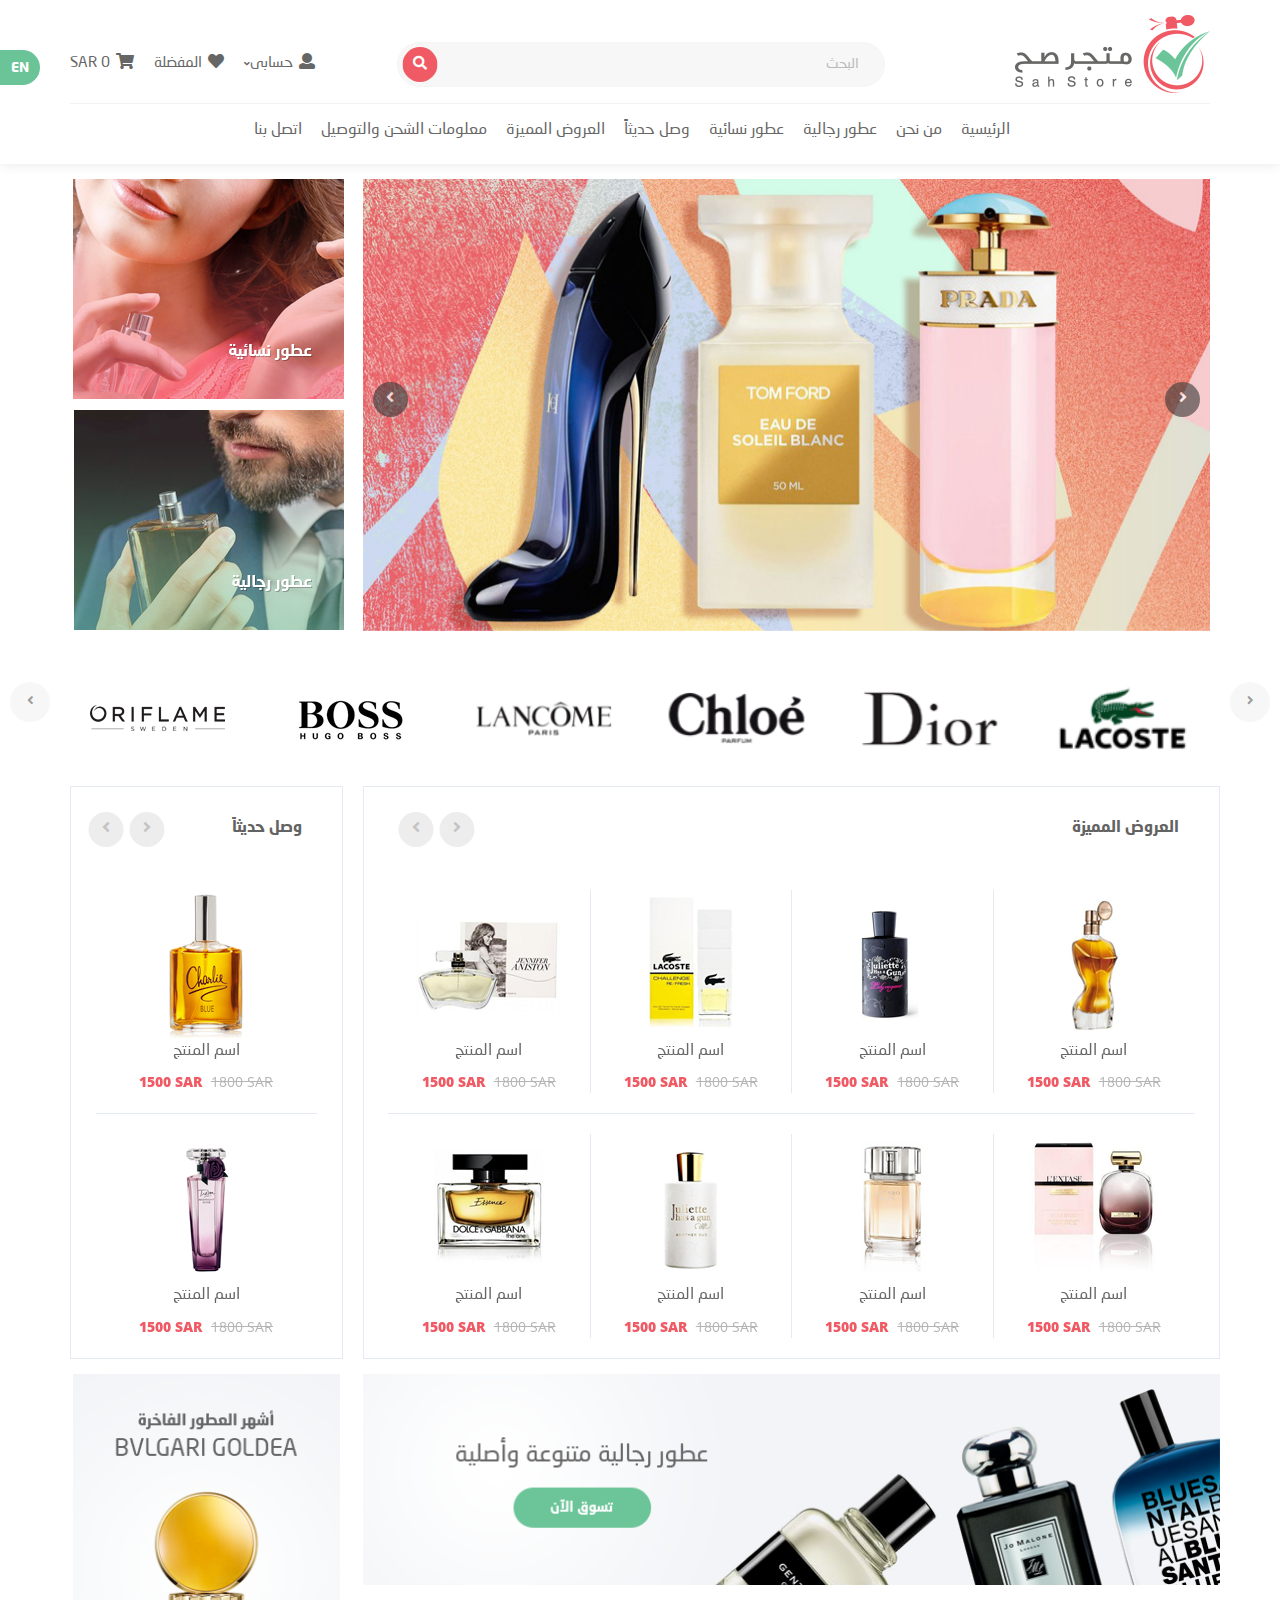
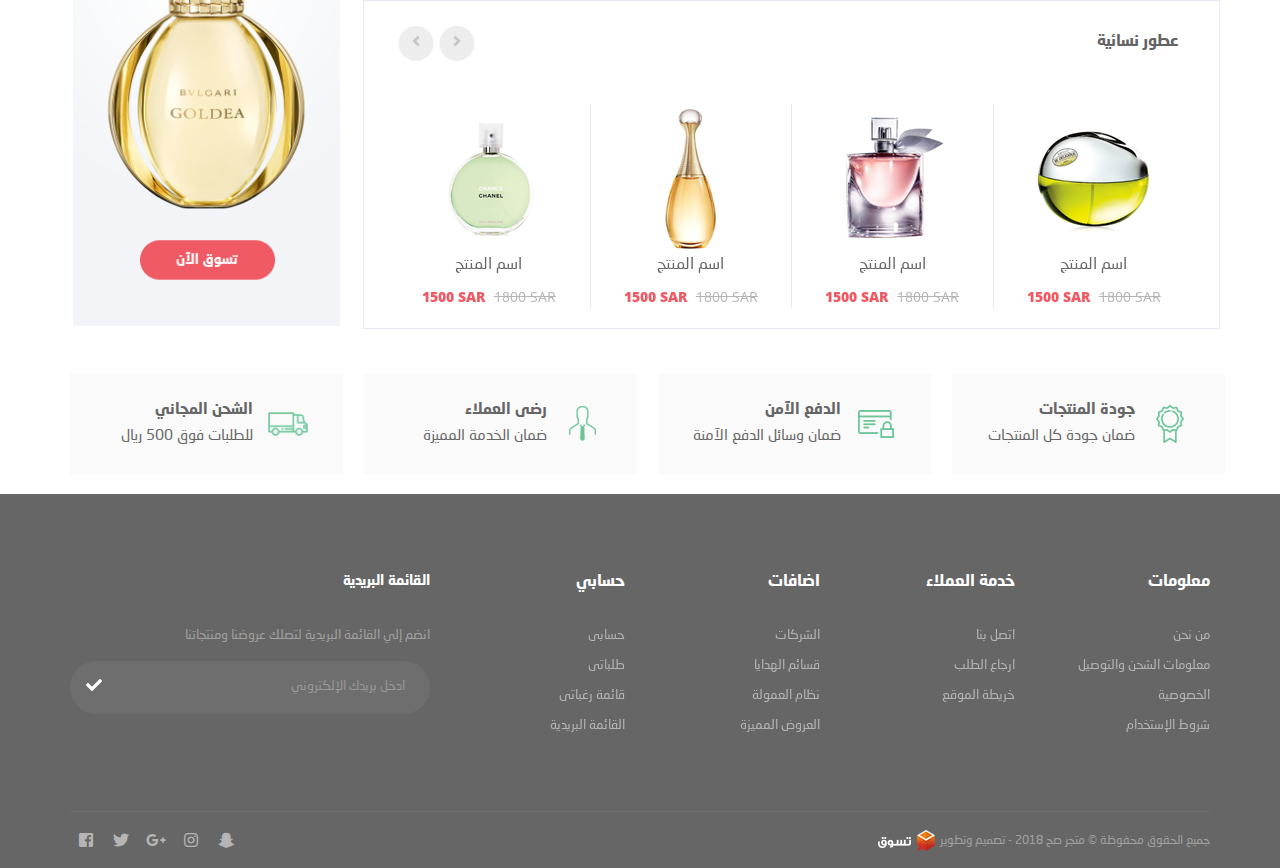
<file: index.html>
<!DOCTYPE html>
<html dir="rtl" lang="ar">

<head>
    <meta charset="utf-8">
    <!-- for internet explorere -->
    <meta http-equiv="X-UA-Compatible" content="IE=edge">
    <!--(the most important line) for mobile first -->
    <meta name="viewport" content="width=device-width, initial-scale=1">
    <!-- The above 3 meta tags *must* come first in the head; any other head content must come *after* these tags -->
    <title>متجر صح</title>
    <link rel="stylesheet" href="css/css/fontawesome-all.css">
    <link rel="stylesheet" href="css/bootstrap.min.css">
    <link rel="stylesheet" href="css/bootstrap-rtl.min.css">
    <link rel="stylesheet" href="css/owl.carousel.min.css">
    <link rel="stylesheet" href="css/animate.css">
    <link rel="stylesheet" href="css/hover-min.css">

    <!-- HTML5 shim and Respond.js for IE8 support of HTML5 elements and media queries -->
    <!-- WARNING: Respond.js doesn't work if you view the page via file:// -->
    <!--[if lt IE 9]>-->
    <!--[if IE 7]>
<link href="css/font-awesome-ie7.min.css" rel="stylesheet">
<![endif]-->
    <!--[if lt IE 9]>
<script src="http://html5shim.googlecode.com/svn/trunk/html5.js"></script>
<![endif]-->
    <link rel="stylesheet" href="css/style-ar.css">



</head>

<body>
    <div class="overlay" id="closeNav"></div>
    <header>
        <div class="top">
            <div class="lang-head">
                <a href="index-en.html">
                    EN
                </a>
            </div>
            <div class="container">
                <div class="mid-head">
                    <div class="logo">
                        <a href="#">
                            <img src="image/logo.png" class="img-responsive">
                        </a>
                    </div>
                    <div class="search-bar">
                        <input class="searchinput" id="search" placeholder="البحث" type="search">
                        <button class="se_on" type="submit"><i class="fas fa-search"></i></button>
                    </div>
                    <div class="sign-bar">
                        <div class="ant-dropdown">
                            <a class="re_btn dropdown-toggle" href="#" data-toggle="dropdown" role="button"
                                aria-haspopup="true" aria-expanded="false">
                                <i class="fas fa-user"> </i>
                                <span>حسابى</span>
                                <i class="fa fa-angle-down"></i>
                            </a>
                            <ul class="dropdown-menu bot-menu">
                                <li>
                                    <a href="#">تسجيل الدخول</a>
                                </li>
                                <li>
                                    <a href="#">تسجيل جديد</a>
                                </li>
                            </ul>
                        </div>
                        <div class="fav">
                            <a href="#">
                                <i class="fas fa-heart ic"></i>
                                <span>المفضلة</span>
                            </a>
                        </div>


                        <div class="cart">
                            <a class="ca_sh" href="#">
                                <i class="fas fa-shopping-cart ic"></i>
                                <span> SAR 0</span>


                            </a>
                        </div>
                    </div>
               
                
                <div class="menu-head">
                    <div class="menu">
                        <ul class="list-unstyled list-inline">
                            <li><a href="#">الرئيسية</a>
                            </li>
                            <li><a href="#">من نحن</a>
                            </li>
                            <li><a href="#"> عطور
                                    رجالية </a> </li>
                            <li><a href="#"> عطور
                                    نسائية </a> </li>
                            <li><a href="#"> وصل
                                    حديثاً </a> </li>
                            <li><a href="#"> العروض
                                    المميزة</a> </li>
                            <li><a href="#"> معلومات
                                    الشحن والتوصيل</a> </li>
                            <li><a href="#">اتصل بنا</a>
                            </li>

                        </ul>
                        
                    </div>
                </div>
            </div>

            </div>
        </div>
        <div class="side-menu">
            <div id="mySidenav" class="sidenav">
                <a href="javascript:void(0)" class="closebtn" id="closeNav">&times;</a>
                <ul class="list-unstyled">
                    <li><a href="#">الرئيسية</a> </li>
                    <li><a href="#">من نحن</a> </li>
                    <li><a href="#"> عطور رجالية </a> </li>
                    <li><a href="#"> عطور نسائية</a> </li>
                    <li><a href="#">وصل حديثا</a> </li>
                    <li><a href="#"> العروض المميزة </a> </li>
                    <li><a href="#"> معلومات الشحن والتوصيل</a> </li>
                    <li><a href="#">اتصل بنا</a> </li>
                </ul>
                <div class="lang-side">
                    <a href="index-en.html">
                        ENglish
                    </a>
                </div>
            </div>

            <span id="openNav">
                <i class="fas fa-bars"></i>القائمة الرئيسية</span>
        </div>
    </header>
    <div class="content">
        <div class="container">
            <div class="row">
                <div class="col-sm-9 content-slider">
                    <div class="side-slider">
                        <div class="slider-head owl-carousel">
                            <div class="slider-item">
                                <div class="photo-head">
                                    <img src="image/slider.jpg" class="img-responsive" alt="#">
                                </div>
                            </div>
                            <div class="slider-item">
                                <div class="photo-head">
                                    <img src="image/slider.jpg" class="img-responsive" alt="#">
                                </div>
                            </div>
                            <div class="slider-item">
                                <div class="photo-head">
                                    <img src="image/slider.jpg" class="img-responsive" alt="#">
                                </div>
                            </div>
                            <div class="slider-item">
                                <div class="photo-head">
                                    <img src="image/slider.jpg" class="img-responsive" alt="#">
                                </div>
                            </div>

                        </div>
                    </div>
                </div>
                <div class="col-sm-3 content-photo">
                    <div class="cont">
                        <a href="#"><img src="image/banner1.png" class="img-responsive"></a>
                    </div>
                    <div class="cont">
                        <a href="#"><img src="image/banner2.png" class="img-responsive"></a>
                    </div>
                </div>
            </div>
        </div>
    </div>
    <div class="brands">
        <div class="container">
            <div class="brand_slider owl-carousel">
                <div class="item brand">
                    <div class="br_photo">
                        <img src="image/par-6.png" class="img-responsive" alt="brand">
                    </div>
                </div>
                <div class="item brand">
                    <div class="br_photo">
                        <img src="image/par-5.png" class="img-responsive" alt="brand">
                    </div>
                </div>
                <div class="item brand">
                    <div class="br_photo">
                        <img src="image/par-4.png" class="img-responsive" alt="brand">
                    </div>
                </div>
                <div class="item brand">
                    <div class="br_photo">
                        <img src="image/par-3.png" class="img-responsive" alt="brand">
                    </div>
                </div>
                <div class="item brand">
                    <div class="br_photo">
                        <img src="image/par-2.png" class="img-responsive" alt="brand">
                    </div>
                </div>
                <div class="item brand">
                    <div class="br_photo">
                        <img src="image/par-1.png" class="img-responsive" alt="brand">
                    </div>
                </div>
                <div class="item brand">
                    <div class="br_photo">
                        <img src="image/par-6.png" class="img-responsive" alt="brand">
                    </div>
                </div>
                <div class="item brand">
                    <div class="br_photo">
                        <img src="image/par-5.png" class="img-responsive" alt="brand">
                    </div>
                </div>
            </div>
        </div>

    </div>


    <div class="produ">
        <div class="container">
            <div class="row">
                <div class="col-md-9 ront">
                    <div class="produ-st">
                        <div class="side-title">العروض المميزة</div>
                        <div class="pos-sell owl-carousel">
                             <div class="pu-items">
                            <div class="row no-gutters prods">
                                <div class="col-lg-3 col-md-3 side-item">
                                    <div class="st-1">
                                        <div class="photo-side">
                                            <a href="#"><img src="image/Layer-111.png" class="img-responsive" alt="#"></a>
                                        </div>
                                        <div class="info">
                                            <div class="name-pro"><a href="#">اسم المنتج</a></div>
                                            <div class="mode">1800 SAR</div>
                                            <div class="price">1500 SAR</div>
                            
                                            <div class="pro-overlay">
                                                <div class="product-icon">
                                                    <a href="#">اضف للعربة</a>
                                                </div>
                                            </div>
                                        </div>
                                    </div>
                                </div>
                                <div class="col-lg-3 col-md-3 side-item">
                                    <div class="st-1">
                                        <div class="photo-side">
                                            <a href="#"><img src="image/Layer-121.png" class="img-responsive" alt="#"></a>
                                        </div>
                                        <div class="info">
                                            <div class="name-pro"><a href="#">اسم المنتج</a></div>
                                            <div class="mode">1800 SAR</div>
                                            <div class="price">1500 SAR</div>
                            
                                            <div class="pro-overlay">
                                                <div class="product-icon">
                                                    <a href="#">اضف للعربة</a>
                                                </div>
                                            </div>
                                        </div>
                                    </div>
                                </div>
                                <div class="col-lg-3 col-md-3 side-item">
                                    <div class="st-1">
                                        <div class="photo-side">
                                            <a href="#"><img src="image/Layer-131.png" class="img-responsive" alt="#"></a>
                                        </div>
                                        <div class="info">
                                            <div class="name-pro"><a href="#">اسم المنتج</a></div>
                                            <div class="mode">1800 SAR</div>
                                            <div class="price">1500 SAR</div>
                            
                                            <div class="pro-overlay">
                                                <div class="product-icon">
                                                    <a href="#">اضف للعربة</a>
                                                </div>
                                            </div>
                                        </div>
                                    </div>
                                </div>
                                <div class="col-lg-3 col-md-3 side-item">
                                    <div class="st-1">
                                        <div class="photo-side">
                                            <a href="#"><img src="image/Layer-141.png" class="img-responsive" alt="#"></a>
                                        </div>
                                        <div class="info">
                                            <div class="name-pro"><a href="#">اسم المنتج</a></div>
                                            <div class="mode">1800 SAR</div>
                                            <div class="price">1500 SAR</div>
                            
                                            <div class="pro-overlay">
                                                <div class="product-icon">
                                                    <a href="#">اضف للعربة</a>
                                                </div>
                                            </div>
                                        </div>
                                    </div>
                                </div>
                                <div class="col-lg-3 col-md-3 side-item">
                                    <div class="st-1">
                                        <div class="photo-side">
                                            <a href="#"><img src="image/Layer-151.png" class="img-responsive" alt="#"></a>
                                        </div>
                                        <div class="info">
                                            <div class="name-pro"><a href="#">اسم المنتج</a></div>
                                            <div class="mode">1800 SAR</div>
                                            <div class="price">1500 SAR</div>
                            
                                            <div class="pro-overlay">
                                                <div class="product-icon">
                                                    <a href="#">اضف للعربة</a>
                                                </div>
                                            </div>
                                        </div>
                                    </div>
                                </div>
                                <div class="col-lg-3 col-md-3 side-item">
                                    <div class="st-1">
                                        <div class="photo-side">
                                            <a href="#"><img src="image/Layer-161.png" class="img-responsive" alt="#"></a>
                                        </div>
                                        <div class="info">
                                            <div class="name-pro"><a href="#">اسم المنتج</a></div>
                                            <div class="mode">1800 SAR</div>
                                            <div class="price">1500 SAR</div>
                            
                                            <div class="pro-overlay">
                                                <div class="product-icon">
                                                    <a href="#">اضف للعربة</a>
                                                </div>
                                            </div>
                                        </div>
                                    </div>
                                </div>
                                <div class="col-lg-3 col-md-3 side-item">
                                    <div class="st-1">
                                        <div class="photo-side">
                                            <a href="#"><img src="image/Layer-171.png" class="img-responsive" alt="#"></a>
                                        </div>
                                        <div class="info">
                                            <div class="name-pro"><a href="#">اسم المنتج</a></div>
                                            <div class="mode">1800 SAR</div>
                                            <div class="price">1500 SAR</div>
                            
                                            <div class="pro-overlay">
                                                <div class="product-icon">
                                                    <a href="#">اضف للعربة</a>
                                                </div>
                                            </div>
                                        </div>
                                    </div>
                                </div>
                                <div class="col-lg-3 col-md-3 side-item">
                                    <div class="st-1">
                                        <div class="photo-side">
                                            <a href="#"><img src="image/Layer-181.png" class="img-responsive" alt="#"></a>
                                        </div>
                                        <div class="info">
                                            <div class="name-pro"><a href="#">اسم المنتج</a></div>
                                            <div class="mode">1800 SAR</div>
                                            <div class="price">1500 SAR</div>
                            
                                            <div class="pro-overlay">
                                                <div class="product-icon">
                                                    <a href="#">اضف للعربة</a>
                                                </div>
                                            </div>
                                        </div>
                                    </div>
                                </div>
                            </div>
                            </div>
                            <div class="pu-items">
                                <div class="row no-gutters prods">
                                    <div class="col-lg-3 col-md-3 side-item">
                                        <div class="st-1">
                                            <div class="photo-side">
                                                <a href="#"><img src="image/Layer-111.png" class="img-responsive" alt="#"></a>
                                            </div>
                                            <div class="info">
                                                <div class="name-pro"><a href="#">اسم المنتج</a></div>
                                                <div class="mode">1800 SAR</div>
                                                <div class="price">1500 SAR</div>
                                
                                                <div class="pro-overlay">
                                                    <div class="product-icon">
                                                        <a href="#">اضف للعربة</a>
                                                    </div>
                                                </div>
                                            </div>
                                        </div>
                                    </div>
                                    <div class="col-lg-3 col-md-3 side-item">
                                        <div class="st-1">
                                            <div class="photo-side">
                                                <a href="#"><img src="image/Layer-121.png" class="img-responsive" alt="#"></a>
                                            </div>
                                            <div class="info">
                                                <div class="name-pro"><a href="#">اسم المنتج</a></div>
                                                <div class="mode">1800 SAR</div>
                                                <div class="price">1500 SAR</div>
                                
                                                <div class="pro-overlay">
                                                    <div class="product-icon">
                                                        <a href="#">اضف للعربة</a>
                                                    </div>
                                                </div>
                                            </div>
                                        </div>
                                    </div>
                                    <div class="col-lg-3 col-md-3 side-item">
                                        <div class="st-1">
                                            <div class="photo-side">
                                                <a href="#"><img src="image/Layer-131.png" class="img-responsive" alt="#"></a>
                                            </div>
                                            <div class="info">
                                                <div class="name-pro"><a href="#">اسم المنتج</a></div>
                                                <div class="mode">1800 SAR</div>
                                                <div class="price">1500 SAR</div>
                                
                                                <div class="pro-overlay">
                                                    <div class="product-icon">
                                                        <a href="#">اضف للعربة</a>
                                                    </div>
                                                </div>
                                            </div>
                                        </div>
                                    </div>
                                    <div class="col-lg-3 col-md-3 side-item">
                                        <div class="st-1">
                                            <div class="photo-side">
                                                <a href="#"><img src="image/Layer-141.png" class="img-responsive" alt="#"></a>
                                            </div>
                                            <div class="info">
                                                <div class="name-pro"><a href="#">اسم المنتج</a></div>
                                                <div class="mode">1800 SAR</div>
                                                <div class="price">1500 SAR</div>
                                
                                                <div class="pro-overlay">
                                                    <div class="product-icon">
                                                        <a href="#">اضف للعربة</a>
                                                    </div>
                                                </div>
                                            </div>
                                        </div>
                                    </div>
                                    <div class="col-lg-3 col-md-3 side-item">
                                        <div class="st-1">
                                            <div class="photo-side">
                                                <a href="#"><img src="image/Layer-151.png" class="img-responsive" alt="#"></a>
                                            </div>
                                            <div class="info">
                                                <div class="name-pro"><a href="#">اسم المنتج</a></div>
                                                <div class="mode">1800 SAR</div>
                                                <div class="price">1500 SAR</div>
                                
                                                <div class="pro-overlay">
                                                    <div class="product-icon">
                                                        <a href="#">اضف للعربة</a>
                                                    </div>
                                                </div>
                                            </div>
                                        </div>
                                    </div>
                                    <div class="col-lg-3 col-md-3 side-item">
                                        <div class="st-1">
                                            <div class="photo-side">
                                                <a href="#"><img src="image/Layer-161.png" class="img-responsive" alt="#"></a>
                                            </div>
                                            <div class="info">
                                                <div class="name-pro"><a href="#">اسم المنتج</a></div>
                                                <div class="mode">1800 SAR</div>
                                                <div class="price">1500 SAR</div>
                                
                                                <div class="pro-overlay">
                                                    <div class="product-icon">
                                                        <a href="#">اضف للعربة</a>
                                                    </div>
                                                </div>
                                            </div>
                                        </div>
                                    </div>
                                    <div class="col-lg-3 col-md-3 side-item">
                                        <div class="st-1">
                                            <div class="photo-side">
                                                <a href="#"><img src="image/Layer-171.png" class="img-responsive" alt="#"></a>
                                            </div>
                                            <div class="info">
                                                <div class="name-pro"><a href="#">اسم المنتج</a></div>
                                                <div class="mode">1800 SAR</div>
                                                <div class="price">1500 SAR</div>
                                
                                                <div class="pro-overlay">
                                                    <div class="product-icon">
                                                        <a href="#">اضف للعربة</a>
                                                    </div>
                                                </div>
                                            </div>
                                        </div>
                                    </div>
                                    <div class="col-lg-3 col-md-3 side-item">
                                        <div class="st-1">
                                            <div class="photo-side">
                                                <a href="#"><img src="image/Layer-181.png" class="img-responsive" alt="#"></a>
                                            </div>
                                            <div class="info">
                                                <div class="name-pro"><a href="#">اسم المنتج</a></div>
                                                <div class="mode">1800 SAR</div>
                                                <div class="price">1500 SAR</div>
                                
                                                <div class="pro-overlay">
                                                    <div class="product-icon">
                                                        <a href="#">اضف للعربة</a>
                                                    </div>
                                                </div>
                                            </div>
                                        </div>
                                    </div>
                                </div>
                                </div>
                        </div>
                    </div>

                    <div class="produ-st-1">
                        <div class="side-title">العروض المميزة</div>
                        <div class="pos-1-sell owl-carousel">
                            
                                <div class="side-item">
                                    <div class="st-1">
                                        <div class="photo-side">
                                            <a href="#"><img src="image/Layer-111.png" class="img-responsive" alt="#"></a>
                                        </div>
                                        <div class="info">
                                            <div class="name-pro"><a href="#">اسم المنتج</a></div>
                                            <div class="mode">1800 SAR</div>
                                            <div class="price">1500 SAR</div>
                            
                                            <div class="pro-overlay">
                                                <div class="product-icon">
                                                    <a href="#">اضف للعربة</a>
                                                </div>
                                            </div>
                                        </div>
                                    </div>
                                </div>
                                <div class="side-item">
                                    <div class="st-1">
                                        <div class="photo-side">
                                            <a href="#"><img src="image/Layer-121.png" class="img-responsive" alt="#"></a>
                                        </div>
                                        <div class="info">
                                            <div class="name-pro"><a href="#">اسم المنتج</a></div>
                                            <div class="mode">1800 SAR</div>
                                            <div class="price">1500 SAR</div>
                            
                                            <div class="pro-overlay">
                                                <div class="product-icon">
                                                    <a href="#">اضف للعربة</a>
                                                </div>
                                            </div>
                                        </div>
                                    </div>
                                </div>
                                <div class="side-item">
                                    <div class="st-1">
                                        <div class="photo-side">
                                            <a href="#"><img src="image/Layer-131.png" class="img-responsive" alt="#"></a>
                                        </div>
                                        <div class="info">
                                            <div class="name-pro"><a href="#">اسم المنتج</a></div>
                                            <div class="mode">1800 SAR</div>
                                            <div class="price">1500 SAR</div>
                            
                                            <div class="pro-overlay">
                                                <div class="product-icon">
                                                    <a href="#">اضف للعربة</a>
                                                </div>
                                            </div>
                                        </div>
                                    </div>
                                </div>
                                <div class="side-item">
                                    <div class="st-1">
                                        <div class="photo-side">
                                            <a href="#"><img src="image/Layer-141.png" class="img-responsive" alt="#"></a>
                                        </div>
                                        <div class="info">
                                            <div class="name-pro"><a href="#">اسم المنتج</a></div>
                                            <div class="mode">1800 SAR</div>
                                            <div class="price">1500 SAR</div>
                            
                                            <div class="pro-overlay">
                                                <div class="product-icon">
                                                    <a href="#">اضف للعربة</a>
                                                </div>
                                            </div>
                                        </div>
                                    </div>
                                </div>
                                <div class="side-item">
                                    <div class="st-1">
                                        <div class="photo-side">
                                            <a href="#"><img src="image/Layer-151.png" class="img-responsive" alt="#"></a>
                                        </div>
                                        <div class="info">
                                            <div class="name-pro"><a href="#">اسم المنتج</a></div>
                                            <div class="mode">1800 SAR</div>
                                            <div class="price">1500 SAR</div>
                            
                                            <div class="pro-overlay">
                                                <div class="product-icon">
                                                    <a href="#">اضف للعربة</a>
                                                </div>
                                            </div>
                                        </div>
                                    </div>
                                </div>
                                <div class="side-item">
                                    <div class="st-1">
                                        <div class="photo-side">
                                            <a href="#"><img src="image/Layer-161.png" class="img-responsive" alt="#"></a>
                                        </div>
                                        <div class="info">
                                            <div class="name-pro"><a href="#">اسم المنتج</a></div>
                                            <div class="mode">1800 SAR</div>
                                            <div class="price">1500 SAR</div>
                            
                                            <div class="pro-overlay">
                                                <div class="product-icon">
                                                    <a href="#">اضف للعربة</a>
                                                </div>
                                            </div>
                                        </div>
                                    </div>
                                </div>
                                <div class="side-item">
                                    <div class="st-1">
                                        <div class="photo-side">
                                            <a href="#"><img src="image/Layer-171.png" class="img-responsive" alt="#"></a>
                                        </div>
                                        <div class="info">
                                            <div class="name-pro"><a href="#">اسم المنتج</a></div>
                                            <div class="mode">1800 SAR</div>
                                            <div class="price">1500 SAR</div>
                            
                                            <div class="pro-overlay">
                                                <div class="product-icon">
                                                    <a href="#">اضف للعربة</a>
                                                </div>
                                            </div>
                                        </div>
                                    </div>
                                </div>
                                <div class="side-item">
                                    <div class="st-1">
                                        <div class="photo-side">
                                            <a href="#"><img src="image/Layer-181.png" class="img-responsive" alt="#"></a>
                                        </div>
                                        <div class="info">
                                            <div class="name-pro"><a href="#">اسم المنتج</a></div>
                                            <div class="mode">1800 SAR</div>
                                            <div class="price">1500 SAR</div>
                            
                                            <div class="pro-overlay">
                                                <div class="product-icon">
                                                    <a href="#">اضف للعربة</a>
                                                </div>
                                            </div>
                                        </div>
                                    </div>
                                </div>
                                                       
                        </div>
                    </div>
                  
                                <div class="photo-banner-1 cont">
                                    <img src="image/banner111.png" class="img-responsive">
                                </div>
                               
                                    <div class="produ-st-2">
                                        <div class="side-title">عطور نسائية</div>
                                        <div class="poslo-sell owl-carousel">
                                             <div class="pu-items">
                                            <div class="row no-gutters prods">
                                                <div class="col-lg-3 col-md-6 col-sm-6 side-item">
                                                    <div class="st-1">
                                                        <div class="photo-side">
                                                            <a href="#"><img src="image/Layer-311.png" class="img-responsive" alt="#"></a>
                                                        </div>
                                                        <div class="info">
                                                            <div class="name-pro"><a href="#">اسم المنتج</a></div>
                                                            <div class="mode">1800 SAR</div>
                                                            <div class="price">1500 SAR</div>
                                            
                                                            <div class="pro-overlay">
                                                                <div class="product-icon">
                                                                    <a href="#">اضف للعربة</a>
                                                                </div>
                                                            </div>
                                                        </div>
                                                    </div>
                                                </div>
                                                <div class="col-lg-3 col-md-6 col-sm-6 side-item">
                                                    <div class="st-1">
                                                        <div class="photo-side">
                                                            <a href="#"><img src="image/Layer-321.png" class="img-responsive" alt="#"></a>
                                                        </div>
                                                        <div class="info">
                                                            <div class="name-pro"><a href="#">اسم المنتج</a></div>
                                                            <div class="mode">1800 SAR</div>
                                                            <div class="price">1500 SAR</div>
                                            
                                                            <div class="pro-overlay">
                                                                <div class="product-icon">
                                                                    <a href="#">اضف للعربة</a>
                                                                </div>
                                                            </div>
                                                        </div>
                                                    </div>
                                                </div>
                                                <div class="col-lg-3 col-md-6 col-sm-6 side-item">
                                                    <div class="st-1">
                                                        <div class="photo-side">
                                                            <a href="#"><img src="image/Layer-331.png" class="img-responsive" alt="#"></a>
                                                        </div>
                                                        <div class="info">
                                                            <div class="name-pro"><a href="#">اسم المنتج</a></div>
                                                            <div class="mode">1800 SAR</div>
                                                            <div class="price">1500 SAR</div>
                                            
                                                            <div class="pro-overlay">
                                                                <div class="product-icon">
                                                                    <a href="#">اضف للعربة</a>
                                                                </div>
                                                            </div>
                                                        </div>
                                                    </div>
                                                </div>
                                                <div class="col-lg-3 col-md-6 col-sm-6 side-item">
                                                    <div class="st-1">
                                                        <div class="photo-side">
                                                            <a href="#"><img src="image/Layer-341.png" class="img-responsive" alt="#"></a>
                                                        </div>
                                                        <div class="info">
                                                            <div class="name-pro"><a href="#">اسم المنتج</a></div>
                                                            <div class="mode">1800 SAR</div>
                                                            <div class="price">1500 SAR</div>
                                            
                                                            <div class="pro-overlay">
                                                                <div class="product-icon">
                                                                    <a href="#">اضف للعربة</a>
                                                                </div>
                                                            </div>
                                                        </div>
                                                    </div>
                                                </div>
                                                
                                                
                                            </div>
                                            </div>
                                            <div class="pu-items">
                                                <div class="row no-gutters prods">
                                                    <div class="col-lg-3 col-md-6 col-sm-6 side-item">
                                                        <div class="st-1">
                                                            <div class="photo-side">
                                                                <a href="#"><img src="image/Layer-311.png" class="img-responsive" alt="#"></a>
                                                            </div>
                                                            <div class="info">
                                                                <div class="name-pro"><a href="#">اسم المنتج</a></div>
                                                                <div class="mode">1800 SAR</div>
                                                                <div class="price">1500 SAR</div>
                                                
                                                                <div class="pro-overlay">
                                                                    <div class="product-icon">
                                                                        <a href="#">اضف للعربة</a>
                                                                    </div>
                                                                </div>
                                                            </div>
                                                        </div>
                                                    </div>
                                                    <div class="col-lg-3 col-md-6 col-sm-6 side-item">
                                                        <div class="st-1">
                                                            <div class="photo-side">
                                                                <a href="#"><img src="image/Layer-321.png" class="img-responsive" alt="#"></a>
                                                            </div>
                                                            <div class="info">
                                                                <div class="name-pro"><a href="#">اسم المنتج</a></div>
                                                                <div class="mode">1800 SAR</div>
                                                                <div class="price">1500 SAR</div>
                                                
                                                                <div class="pro-overlay">
                                                                    <div class="product-icon">
                                                                        <a href="#">اضف للعربة</a>
                                                                    </div>
                                                                </div>
                                                            </div>
                                                        </div>
                                                    </div>
                                                    <div class="col-lg-3 col-md-6 col-sm-6 side-item">
                                                        <div class="st-1">
                                                            <div class="photo-side">
                                                                <a href="#"><img src="image/Layer-331.png" class="img-responsive" alt="#"></a>
                                                            </div>
                                                            <div class="info">
                                                                <div class="name-pro"><a href="#">اسم المنتج</a></div>
                                                                <div class="mode">1800 SAR</div>
                                                                <div class="price">1500 SAR</div>
                                                
                                                                <div class="pro-overlay">
                                                                    <div class="product-icon">
                                                                        <a href="#">اضف للعربة</a>
                                                                    </div>
                                                                </div>
                                                            </div>
                                                        </div>
                                                    </div>
                                                    <div class="col-lg-3 col-md-6 col-sm-6 side-item">
                                                        <div class="st-1">
                                                            <div class="photo-side">
                                                                <a href="#"><img src="image/Layer-341.png" class="img-responsive" alt="#"></a>
                                                            </div>
                                                            <div class="info">
                                                                <div class="name-pro"><a href="#">اسم المنتج</a></div>
                                                                <div class="mode">1800 SAR</div>
                                                                <div class="price">1500 SAR</div>
                                                
                                                                <div class="pro-overlay">
                                                                    <div class="product-icon">
                                                                        <a href="#">اضف للعربة</a>
                                                                    </div>
                                                                </div>
                                                            </div>
                                                        </div>
                                                    </div>
                                                    
                                                    
                                                </div>
                                                </div>
                                            
                                        </div>
                                    </div>
                               </div>
                           
                        


















                <div class="col-md-3 ront">
                    <div class="produ-side">
                        <div class="side-title">وصل حديثاً</div>
                        <div class="side-sell owl-carousel">
                            <div class="pu-items">
                                <div class="row no-gutters prods">
                                    <div class="col-md-12 col-sm-6 col-xs-12 side-item">
                                        <div class="st-1">
                                            <div class="photo-side">
                                                <a href="#"><img src="image/Layer-211.png" class="img-responsive" alt="#"></a>
                                            </div>
                                            <div class="info">
                                                <div class="name-pro"><a href="#">اسم المنتج</a></div>
                                                <div class="mode">1800 SAR</div>
                                                <div class="price">1500 SAR</div>
                                
                                                <div class="pro-overlay">
                                                    <div class="product-icon">
                                                        <a href="#">اضف للعربة</a>
                                                    </div>
                                                </div>
                                            </div>
                                        </div>
                                    </div>
                                    <div class="col-md-12 col-sm-6 col-xs-12 side-item">
                                        <div class="st-1">
                                            <div class="photo-side">
                                                <a href="#"><img src="image/Layer-221.png" class="img-responsive" alt="#"></a>
                                            </div>
                                            <div class="info">
                                                <div class="name-pro"><a href="#">اسم المنتج</a></div>
                                                <div class="mode">1800 SAR</div>
                                                <div class="price">1500 SAR</div>
                                
                                                <div class="pro-overlay">
                                                    <div class="product-icon">
                                                        <a href="#">اضف للعربة</a>
                                                    </div>
                                                </div>
                                            </div>
                                        </div>
                                    </div>
                               </div>
                            </div>
                            <div class="pu-items">
                                <div class="row no-gutters prods">
                                    <div class="col-md-12 col-sm-6 col-xs-12 side-item">
                                        <div class="st-1">
                                            <div class="photo-side">
                                                <a href="#"><img src="image/Layer-211.png" class="img-responsive" alt="#"></a>
                                            </div>
                                            <div class="info">
                                                <div class="name-pro"><a href="#">اسم المنتج</a></div>
                                                <div class="mode">1800 SAR</div>
                                                <div class="price">1500 SAR</div>
                                
                                                <div class="pro-overlay">
                                                    <div class="product-icon">
                                                        <a href="#">اضف للعربة</a>
                                                    </div>
                                                </div>
                                            </div>
                                        </div>
                                    </div>
                                    <div class="col-md-12 col-sm-6 col-xs-12 side-item">
                                        <div class="st-1">
                                            <div class="photo-side">
                                                <a href="#"><img src="image/Layer-221.png" class="img-responsive" alt="#"></a>
                                            </div>
                                            <div class="info">
                                                <div class="name-pro"><a href="#">اسم المنتج</a></div>
                                                <div class="mode">1800 SAR</div>
                                                <div class="price">1500 SAR</div>
                                
                                                <div class="pro-overlay">
                                                    <div class="product-icon">
                                                        <a href="#">اضف للعربة</a>
                                                    </div>
                                                </div>
                                            </div>
                                        </div>
                                    </div>
                               </div>
                            </div>
                           
                </div>
                 </div>
                 <div class="photo-side-2 cont">
                    <img src="image/banner222.png" class="img-responsive">
                </div>
           
                </div>
            </div>
         </div>       
    </div>




    <div class="features">
        <div class="container som">
            <div class="feat">
                <div class="feat-1">
                    <div class="feat-photo">
                        <img src="image/icons-4.png" class="img-responsive" alt="feat-1" />
                    </div>
                    <div class="info-tur">
                        <div class="feat-title">جودة المنتجات</div>
                        <div class="feat-detail">ضمان جودة كل المنتجات</div>
                    </div>
                </div>
                <div class="feat-1">
                    <div class="feat-photo">
                        <img src="image/icons-3.png" class="img-responsive" alt="feat-1" />
                    </div>
                    <div class="info-tur">
                        <div class="feat-title">الدفع الآمن</div>
                        <div class="feat-detail">ضمان وسائل الدفع الآمنة</div>
                    </div>
                </div>
                <div class="feat-1">
                    <div class="feat-photo">
                        <img src="image/icons-2.png" class="img-responsive" alt="feat-1" />
                    </div>
                    <div class="info-tur">
                        <div class="feat-title">رضى العملاء </div>
                        <div class="feat-detail">ضمان الخدمة المميزة</div>
                    </div>
                </div>
                <div class="feat-1">
                    <div class="feat-photo">
                        <img src="image/icons-1.png" class="img-responsive" alt="feat-1" />
                    </div>
                    <div class="info-tur">
                        <div class="feat-title">الشحن المجاني</div>
                        <div class="feat-detail">للطلبات فوق 500 ريال</div>
                    </div>
                </div>
            </div>
        </div>
    </div>

    <footer>
        <div class="container">
            <div class="row">
                <div class="col-md-2 col-sm-12">
                    <div class="links-1">
                        <h5 class="foot-title" data-toggle="collapse" data-target="#id11" aria-expanded="false">معلومات</h5>
                        <ul class="list-unstyled collapse" id="id11">
                            <li> <a href="#" class="hvr-backward">من نحن</a></li>
                            <li> <a href="#" class="hvr-backward">معلومات الشحن والتوصيل</a></li>
                            <li> <a href="#" class="hvr-backward">الخصوصية</a></li>
                            <li> <a href="#" class="hvr-backward">شروط الإستخدام</a></li>
                        </ul>
                    </div>
                </div>
                <div class="col-md-2 col-sm-12">
                    <div class="links-1">
                        <h5 class="foot-title" data-toggle="collapse" data-target="#id09" aria-expanded="false">خدمة
                            العملاء</h5>
                        <ul class="list-unstyled collapse" id="id09">
                            <li> <a href="#" class="hvr-backward">اتصل بنا</a></li>
                            <li> <a href="#" class="hvr-backward">ارجاع الطلب</a></li>
                            <li> <a href="#" class="hvr-backward">خريطة الموقع</a></li>

                        </ul>
                    </div>
                </div>
                <div class="col-md-2 col-sm-12">
                    <div class="links-1">
                        <h5 class="foot-title" data-toggle="collapse" data-target="#id10" aria-expanded="false">اضافات</h5>
                        <ul class="list-unstyled collapse" id="id10">
                            <li> <a href="#" class="hvr-backward">الشركات</a></li>
                            <li> <a href="#" class="hvr-backward">قسائم الهدايا</a></li>
                            <li> <a href="#" class="hvr-backward">نظام العمولة</a></li>
                            <li> <a href="#" class="hvr-backward">العروض المميزة</a></li>
                        </ul>
                    </div>
                </div>
                <div class="col-md-2 col-sm-12">
                    <div class="links-1">
                        <h5 class="foot-title" data-toggle="collapse" data-target="#id08" aria-expanded="false">حسابي</h5>
                        <ul class="list-unstyled collapse" id="id08">
                            <li> <a href="#" class="hvr-backward">حسابى</a></li>
                            <li> <a href="#" class="hvr-backward">طلباتى</a></li>
                            <li> <a href="#" class="hvr-backward">قائمة رغباتى</a></li>
                            <li> <a href="#" class="hvr-backward">القائمة البريدية</a></li>
                        </ul>
                    </div>
                </div>

                <div class="col-md-4 col-sm-12">
                    <div class="foot_form">
                        <h5 class="foot-title">القائمة البريدية</h5>
                        <div class="foot_intro">انضم إلي القائمة البريدية لتصلك عروضنا ومنتجاتنا</div>
                        <div class="foot-mal">
                            <div class="form-group">
                                <input type="email" class="form-control" id="exampleInputEmail1" placeholder="ادخل بريدك الإلكتروني">
                                <button class="check"><i class="fa fa-check hvr-pulse-grow" aria-hidden="true"></i></button>
                            </div>
                        </div>

                    </div>
                </div>
            </div>
            <hr>
            <div class="copy_allright">

                <div class="copy">
                    جميع الحقوق محفوظة © متجر صح 2018 - تصميم وتطوير <a href="#">
                        <img src="image/logo-tasawk.png"> </a>
                </div>

                <div class="foot-social">
                    <a href="#"><i class="fab fa-snapchat-ghost"></i></a>
                    <a href="#"><i class="fab fa-instagram"></i></a>
                    <a href="#"><i class="fab fa-google-plus-g"></i></a>
                    <a href="#"><i class="fab fa-twitter"></i></a>
                    <a href="#"><i class="fab fa-facebook-square"></i></a>
                </div>

            </div>
        </div>



    </footer>


    <script src="js/jquery-2.2.1.min.js"></script>
    <script src="js/bootstrap.min.js"></script>
    <script src="js/owl.carousel.min.js"></script>
    <script src="js/wow.min.js"></script>
    <script src="js/main.js"></script>
    <script>
        new WOW().init();
    </script>
</body>

</html>
</file>
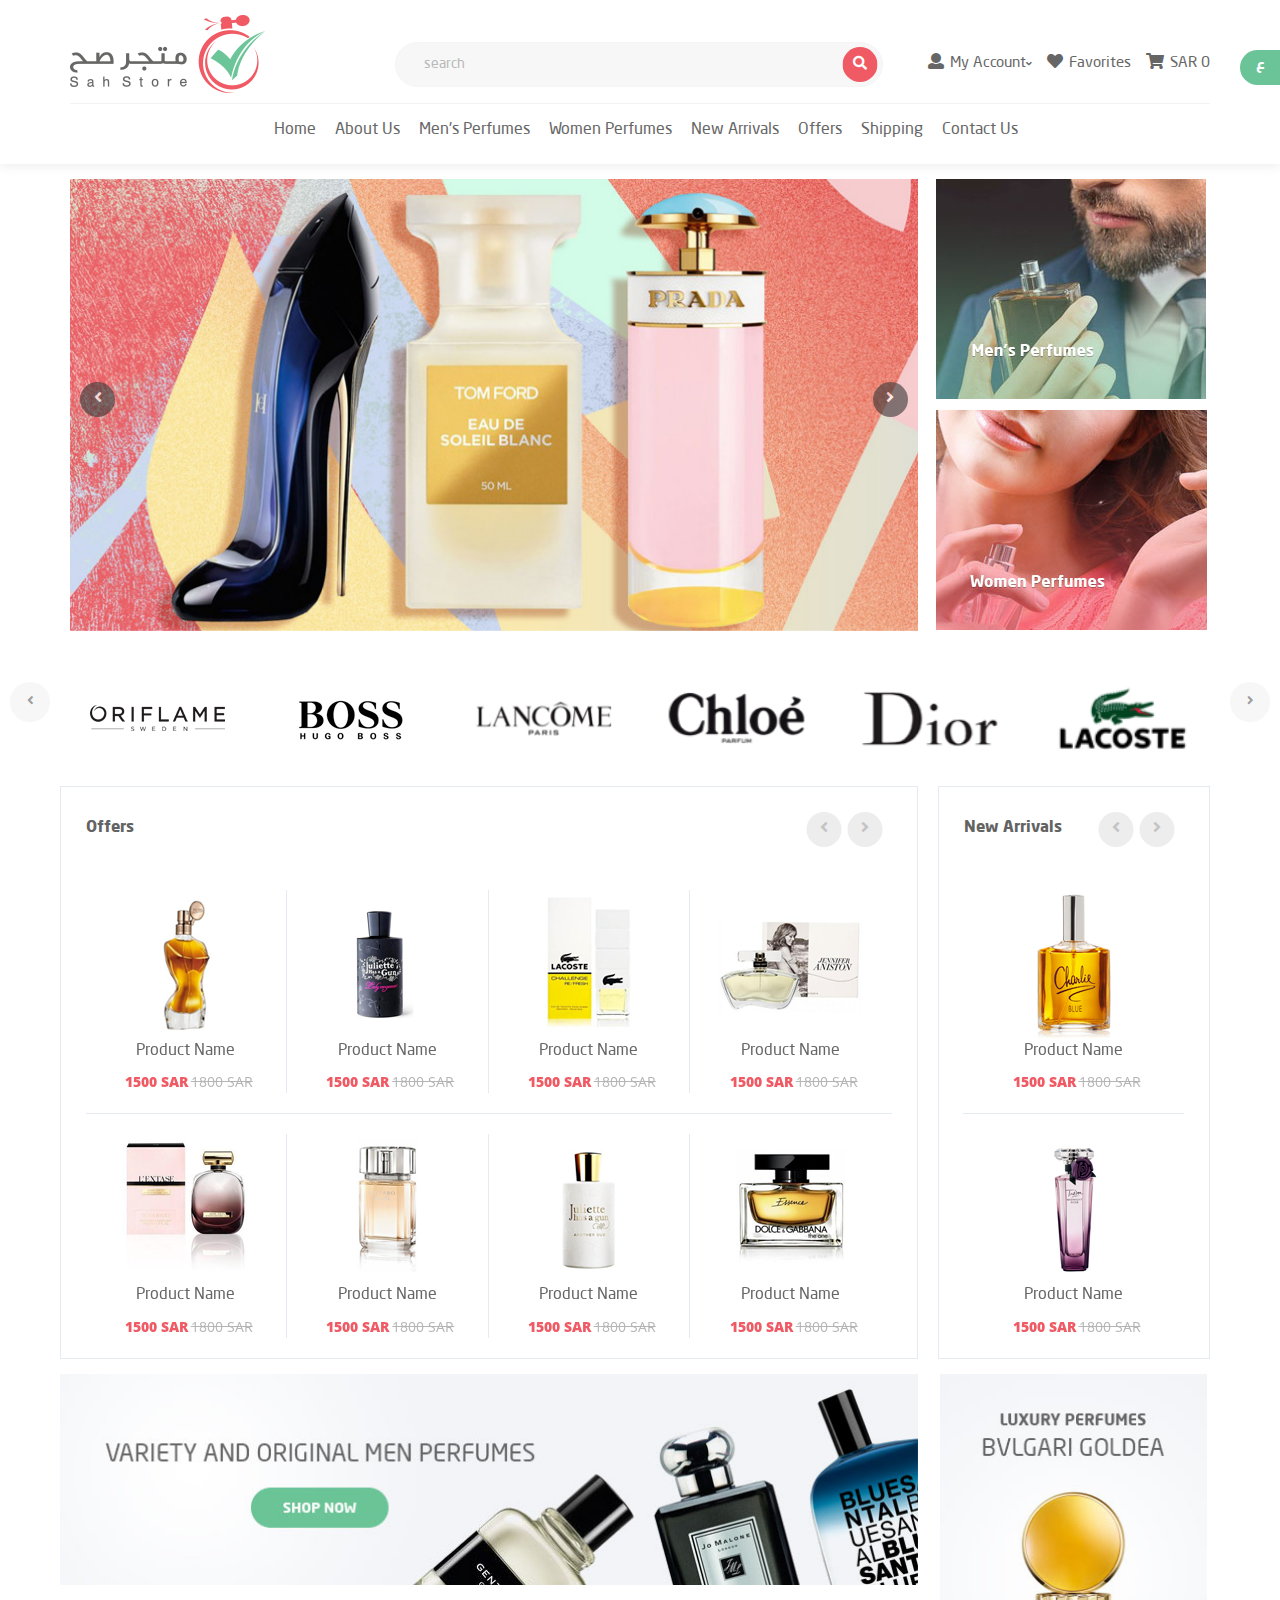
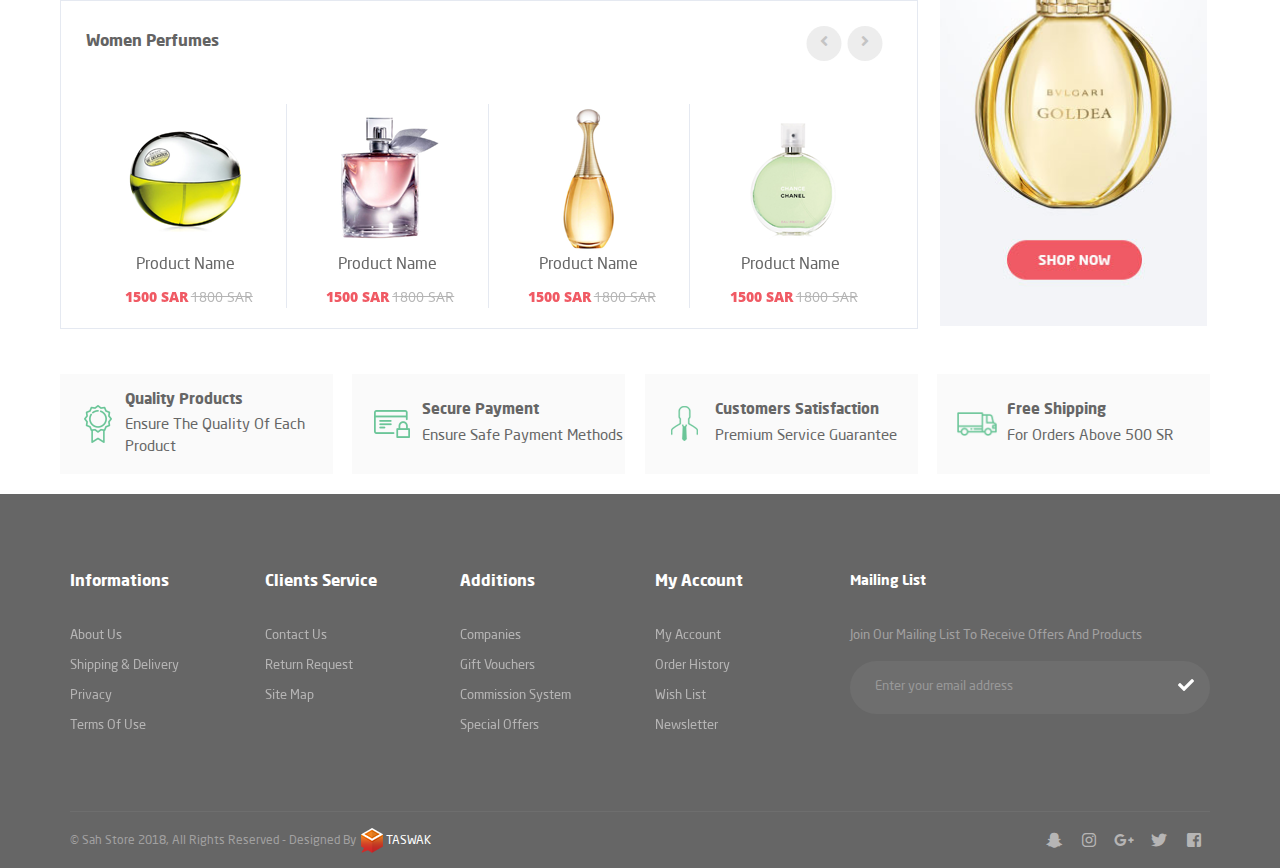
<file: index-en.html>
<!DOCTYPE html>
<html dir="ltr" lang="en">

<head>
    <meta charset="utf-8">
    <!-- for internet explorere -->
    <meta http-equiv="X-UA-Compatible" content="IE=edge">
    <!--(the most important line) for mobile first -->
    <meta name="viewport" content="width=device-width, initial-scale=1">
    <!-- The above 3 meta tags *must* come first in the head; any other head content must come *after* these tags -->
    <title>sah store</title>
    <link rel="stylesheet" href="css/css/fontawesome-all.css">
    <link rel="stylesheet" href="css/bootstrap.min.css">
  
    <link rel="stylesheet" href="css/owl.carousel.min.css">
    <link rel="stylesheet" href="css/animate.css">
    <link rel="stylesheet" href="css/hover-min.css">

    <!-- HTML5 shim and Respond.js for IE8 support of HTML5 elements and media queries -->
    <!-- WARNING: Respond.js doesn't work if you view the page via file:// -->
    <!--[if lt IE 9]>-->
    <!--[if IE 7]>
<link href="css/font-awesome-ie7.min.css" rel="stylesheet">
<![endif]-->
    <!--[if lt IE 9]>
<script src="http://html5shim.googlecode.com/svn/trunk/html5.js"></script>
<![endif]-->
    <link rel="stylesheet" href="css/style-en.css">



</head>

<body>
    <div class="overlay" id="closeNav"></div>
    <header>
        <div class="top">
            <div class="lang-head">
                <a href="index.html">
                   ع
                </a>
            </div>
            <div class="container">
                <div class="mid-head">
                    <div class="logo">
                        <a href="#">
                            <img src="image/logo.png" class="img-responsive">
                        </a>
                    </div>
                    <div class="search-bar">
                        <input class="searchinput" id="search" placeholder=" search" type="search">
                        <button class="se_on" type="submit"><i class="fas fa-search"></i></button>
                    </div>
                    <div class="sign-bar">
                        <div class="ant-dropdown">
                            <a class="re_btn dropdown-toggle" href="#" data-toggle="dropdown" role="button"
                                aria-haspopup="true" aria-expanded="false">
                                <i class="fas fa-user"> </i>
                                <span>my account</span>
                                <i class="fa fa-angle-down"></i>
                            </a>
                            <ul class="dropdown-menu bot-menu">
                                <li>
                                    <a href="#">log In</a>
                                </li>
                                <li>
                                    <a href="#">Sign Up</a>
                                </li>
                            </ul>
                        </div>
                        <div class="fav">
                            <a href="#">
                                <i class="fas fa-heart ic"></i>
                                <span>Favorites</span>
                            </a>
                        </div>


                        <div class="cart">
                            <a class="ca_sh" href="#">
                                <i class="fas fa-shopping-cart ic"></i>
                                <span> SAR 0</span>


                            </a>
                        </div>
                    </div>
               
                
                <div class="menu-head">
                    <div class="menu">
                        <ul class="list-unstyled list-inline">
                            <li><a href="#">home</a></li>
                            <li><a href="#">about us</a></li>
                            <li><a href="#"> Men's Perfumes </a> </li>
                            <li><a href="#"> Women Perfumes </a> </li>
                            <li><a href="#">New Arrivals </a> </li>
                            <li><a href="#">  Offers </a> </li>
                            <li><a href="#"> Shipping </a> </li>
                            <li><a href="#">Contact Us</a>
                            </li>

                        </ul>
                    </div>
                </div>
            </div>

            </div>
        </div>
        <div class="side-menu">
            <div id="mySidenav" class="sidenav">
                <a href="javascript:void(0)" class="closebtn" id="closeNav">&times;</a>
                <ul class="list-unstyled">
                    <li><a href="#">home</a> </li>
                    <li><a href="#">about us</a> </li>
                    <li><a href="#"> Men's Perfumes </a> </li>
                    <li><a href="#"> Women Perfumes</a> </li>
                    <li><a href="#">New Arrivals</a> </li>
                    <li><a href="#"> Offers  </a> </li>
                    <li><a href="#">Shipping and delivery</a> </li>
                    <li><a href="#">Contact Us</a> </li>
                </ul>
                <div class="lang-side">
                    <a href="index.html">
                       عربى
                    </a>
                </div>
            </div>

            <span id="openNav">
                <i class="fas fa-bars"></i>main menu</span>
        </div>
    </header>
    <div class="content">
        <div class="container">
            <div class="row">
                <div class="col-sm-9 content-slider">
                    <div class="side-slider">
                        <div class="slider-head owl-carousel">
                            <div class="slider-item">
                                <div class="photo-head">
                                    <img src="image/slider.jpg" class="img-responsive" alt="#">
                                </div>
                            </div>
                            <div class="slider-item">
                                <div class="photo-head">
                                    <img src="image/slider.jpg" class="img-responsive" alt="#">
                                </div>
                            </div>
                            <div class="slider-item">
                                <div class="photo-head">
                                    <img src="image/slider.jpg" class="img-responsive" alt="#">
                                </div>
                            </div>
                            <div class="slider-item">
                                <div class="photo-head">
                                    <img src="image/slider.jpg" class="img-responsive" alt="#">
                                </div>
                            </div>

                        </div>
                    </div>
                </div>
                <div class="col-sm-3 content-photo">
                    <div class="cont">
                        <a href="#"><img src="image/for-him.jpg" class="img-responsive"></a>
                    </div>
                    <div class="cont">
                        <a href="#"><img src="image/for-her.jpg" class="img-responsive"></a>
                    </div>
                </div>
            </div>
        </div>
    </div>
    <div class="brands">
        <div class="container">
            <div class="brand_slider owl-carousel">
                <div class="item brand">
                    <div class="br_photo">
                        <img src="image/par-6.png" class="img-responsive" alt="brand">
                    </div>
                </div>
                <div class="item brand">
                    <div class="br_photo">
                        <img src="image/par-5.png" class="img-responsive" alt="brand">
                    </div>
                </div>
                <div class="item brand">
                    <div class="br_photo">
                        <img src="image/par-4.png" class="img-responsive" alt="brand">
                    </div>
                </div>
                <div class="item brand">
                    <div class="br_photo">
                        <img src="image/par-3.png" class="img-responsive" alt="brand">
                    </div>
                </div>
                <div class="item brand">
                    <div class="br_photo">
                        <img src="image/par-2.png" class="img-responsive" alt="brand">
                    </div>
                </div>
                <div class="item brand">
                    <div class="br_photo">
                        <img src="image/par-1.png" class="img-responsive" alt="brand">
                    </div>
                </div>
                <div class="item brand">
                    <div class="br_photo">
                        <img src="image/par-6.png" class="img-responsive" alt="brand">
                    </div>
                </div>
                <div class="item brand">
                    <div class="br_photo">
                        <img src="image/par-5.png" class="img-responsive" alt="brand">
                    </div>
                </div>
            </div>
        </div>

    </div>


    <div class="produ">
        <div class="container">
            <div class="row">
                <div class="col-md-9 ront">
                    <div class="produ-st">
                        <div class="side-title">Offers</div>
                        <div class="pos-sell owl-carousel">
                             <div class="pu-items">
                            <div class="row no-gutters prods">
                                <div class="col-lg-3 col-md-3 side-item">
                                    <div class="st-1">
                                        <div class="photo-side">
                                            <a href="#"><img src="image/Layer-111.png" class="img-responsive" alt="#"></a>
                                        </div>
                                        <div class="info">
                                            <div class="name-pro"><a href="#">product name</a></div>
                                            <div class="mode">1800 SAR</div>
                                            <div class="price">1500 SAR</div>
                            
                                            <div class="pro-overlay">
                                                <div class="product-icon">
                                                    <a href="#">Add to Cart</a>
                                                </div>
                                            </div>
                                        </div>
                                    </div>
                                </div>
                                <div class="col-lg-3 col-md-3 side-item">
                                    <div class="st-1">
                                        <div class="photo-side">
                                            <a href="#"><img src="image/Layer-121.png" class="img-responsive" alt="#"></a>
                                        </div>
                                        <div class="info">
                                            <div class="name-pro"><a href="#">product name</a></div>
                                            <div class="mode">1800 SAR</div>
                                            <div class="price">1500 SAR</div>
                            
                                            <div class="pro-overlay">
                                                <div class="product-icon">
                                                    <a href="#">Add to Cart</a>
                                                </div>
                                            </div>
                                        </div>
                                    </div>
                                </div>
                                <div class="col-lg-3 col-md-3 side-item">
                                    <div class="st-1">
                                        <div class="photo-side">
                                            <a href="#"><img src="image/Layer-131.png" class="img-responsive" alt="#"></a>
                                        </div>
                                        <div class="info">
                                            <div class="name-pro"><a href="#">product name</a></div>
                                            <div class="mode">1800 SAR</div>
                                            <div class="price">1500 SAR</div>
                            
                                            <div class="pro-overlay">
                                                <div class="product-icon">
                                                    <a href="#">Add to Cart</a>
                                                </div>
                                            </div>
                                        </div>
                                    </div>
                                </div>
                                <div class="col-lg-3 col-md-3 side-item">
                                    <div class="st-1">
                                        <div class="photo-side">
                                            <a href="#"><img src="image/Layer-141.png" class="img-responsive" alt="#"></a>
                                        </div>
                                        <div class="info">
                                            <div class="name-pro"><a href="#">product name</a></div>
                                            <div class="mode">1800 SAR</div>
                                            <div class="price">1500 SAR</div>
                            
                                            <div class="pro-overlay">
                                                <div class="product-icon">
                                                    <a href="#">Add to Cart</a>
                                                </div>
                                            </div>
                                        </div>
                                    </div>
                                </div>
                                <div class="col-lg-3 col-md-3 side-item">
                                    <div class="st-1">
                                        <div class="photo-side">
                                            <a href="#"><img src="image/Layer-151.png" class="img-responsive" alt="#"></a>
                                        </div>
                                        <div class="info">
                                            <div class="name-pro"><a href="#">product name</a></div>
                                            <div class="mode">1800 SAR</div>
                                            <div class="price">1500 SAR</div>
                            
                                            <div class="pro-overlay">
                                                <div class="product-icon">
                                                    <a href="#">Add to Cart</a>
                                                </div>
                                            </div>
                                        </div>
                                    </div>
                                </div>
                                <div class="col-lg-3 col-md-3 side-item">
                                    <div class="st-1">
                                        <div class="photo-side">
                                            <a href="#"><img src="image/Layer-161.png" class="img-responsive" alt="#"></a>
                                        </div>
                                        <div class="info">
                                            <div class="name-pro"><a href="#">product name</a></div>
                                            <div class="mode">1800 SAR</div>
                                            <div class="price">1500 SAR</div>
                            
                                            <div class="pro-overlay">
                                                <div class="product-icon">
                                                    <a href="#">Add to Cart</a>
                                                </div>
                                            </div>
                                        </div>
                                    </div>
                                </div>
                                <div class="col-lg-3 col-md-3 side-item">
                                    <div class="st-1">
                                        <div class="photo-side">
                                            <a href="#"><img src="image/Layer-171.png" class="img-responsive" alt="#"></a>
                                        </div>
                                        <div class="info">
                                            <div class="name-pro"><a href="#">product name</a></div>
                                            <div class="mode">1800 SAR</div>
                                            <div class="price">1500 SAR</div>
                            
                                            <div class="pro-overlay">
                                                <div class="product-icon">
                                                    <a href="#">Add to Cart</a>
                                                </div>
                                            </div>
                                        </div>
                                    </div>
                                </div>
                                <div class="col-lg-3 col-md-3 side-item">
                                    <div class="st-1">
                                        <div class="photo-side">
                                            <a href="#"><img src="image/Layer-181.png" class="img-responsive" alt="#"></a>
                                        </div>
                                        <div class="info">
                                            <div class="name-pro"><a href="#">product name</a></div>
                                            <div class="mode">1800 SAR</div>
                                            <div class="price">1500 SAR</div>
                            
                                            <div class="pro-overlay">
                                                <div class="product-icon">
                                                    <a href="#">Add to Cart</a>
                                                </div>
                                            </div>
                                        </div>
                                    </div>
                                </div>
                            </div>
                            </div>
                            <div class="pu-items">
                                <div class="row no-gutters prods">
                                    <div class="col-lg-3 col-md-3 side-item">
                                        <div class="st-1">
                                            <div class="photo-side">
                                                <a href="#"><img src="image/Layer-111.png" class="img-responsive" alt="#"></a>
                                            </div>
                                            <div class="info">
                                                <div class="name-pro"><a href="#">product name</a></div>
                                                <div class="mode">1800 SAR</div>
                                                <div class="price">1500 SAR</div>
                                
                                                <div class="pro-overlay">
                                                    <div class="product-icon">
                                                        <a href="#">Add to Cart</a>
                                                    </div>
                                                </div>
                                            </div>
                                        </div>
                                    </div>
                                    <div class="col-lg-3 col-md-3 side-item">
                                        <div class="st-1">
                                            <div class="photo-side">
                                                <a href="#"><img src="image/Layer-121.png" class="img-responsive" alt="#"></a>
                                            </div>
                                            <div class="info">
                                                <div class="name-pro"><a href="#">product name</a></div>
                                                <div class="mode">1800 SAR</div>
                                                <div class="price">1500 SAR</div>
                                
                                                <div class="pro-overlay">
                                                    <div class="product-icon">
                                                        <a href="#">Add to Cart</a>
                                                    </div>
                                                </div>
                                            </div>
                                        </div>
                                    </div>
                                    <div class="col-lg-3 col-md-3 side-item">
                                        <div class="st-1">
                                            <div class="photo-side">
                                                <a href="#"><img src="image/Layer-111.png" class="img-responsive" alt="#"></a>
                                            </div>
                                            <div class="info">
                                                <div class="name-pro"><a href="#">product name</a></div>
                                                <div class="mode">1800 SAR</div>
                                                <div class="price">1500 SAR</div>
                                
                                                <div class="pro-overlay">
                                                    <div class="product-icon">
                                                        <a href="#">Add to Cart</a>
                                                    </div>
                                                </div>
                                            </div>
                                        </div>
                                    </div>
                                    <div class="col-lg-3 col-md-3 side-item">
                                        <div class="st-1">
                                            <div class="photo-side">
                                                <a href="#"><img src="image/Layer-111.png" class="img-responsive" alt="#"></a>
                                            </div>
                                            <div class="info">
                                                <div class="name-pro"><a href="#">product name</a></div>
                                                <div class="mode">1800 SAR</div>
                                                <div class="price">1500 SAR</div>
                                
                                                <div class="pro-overlay">
                                                    <div class="product-icon">
                                                        <a href="#">Add to Cart</a>
                                                    </div>
                                                </div>
                                            </div>
                                        </div>
                                    </div>
                                    <div class="col-lg-3 col-md-3 side-item">
                                        <div class="st-1">
                                            <div class="photo-side">
                                                <a href="#"><img src="image/Layer-111.png" class="img-responsive" alt="#"></a>
                                            </div>
                                            <div class="info">
                                                <div class="name-pro"><a href="#">product name</a></div>
                                                <div class="mode">1800 SAR</div>
                                                <div class="price">1500 SAR</div>
                                
                                                <div class="pro-overlay">
                                                    <div class="product-icon">
                                                        <a href="#">Add to Cart</a>
                                                    </div>
                                                </div>
                                            </div>
                                        </div>
                                    </div>
                                    <div class="col-lg-3 col-md-3 side-item">
                                        <div class="st-1">
                                            <div class="photo-side">
                                                <a href="#"><img src="image/Layer-111.png" class="img-responsive" alt="#"></a>
                                            </div>
                                            <div class="info">
                                                <div class="name-pro"><a href="#">product name</a></div>
                                                <div class="mode">1800 SAR</div>
                                                <div class="price">1500 SAR</div>
                                
                                                <div class="pro-overlay">
                                                    <div class="product-icon">
                                                        <a href="#">Add to Cart</a>
                                                    </div>
                                                </div>
                                            </div>
                                        </div>
                                    </div>
                                    <div class="col-lg-3 col-md-3 side-item">
                                        <div class="st-1">
                                            <div class="photo-side">
                                                <a href="#"><img src="image/Layer-111.png" class="img-responsive" alt="#"></a>
                                            </div>
                                            <div class="info">
                                                <div class="name-pro"><a href="#">product name</a></div>
                                                <div class="mode">1800 SAR</div>
                                                <div class="price">1500 SAR</div>
                                
                                                <div class="pro-overlay">
                                                    <div class="product-icon">
                                                        <a href="#">Add to Cart</a>
                                                    </div>
                                                </div>
                                            </div>
                                        </div>
                                    </div>
                                    <div class="col-lg-3 col-md-3 side-item">
                                        <div class="st-1">
                                            <div class="photo-side">
                                                <a href="#"><img src="image/Layer-111.png" class="img-responsive" alt="#"></a>
                                            </div>
                                            <div class="info">
                                                <div class="name-pro"><a href="#">product name</a></div>
                                                <div class="mode">1800 SAR</div>
                                                <div class="price">1500 SAR</div>
                                
                                                <div class="pro-overlay">
                                                    <div class="product-icon">
                                                        <a href="#">Add to Cart</a>
                                                    </div>
                                                </div>
                                            </div>
                                        </div>
                                    </div>
                                </div>
                                </div>
                        </div>
                    </div>
                    <div class="produ-st-1">
                        <div class="side-title">Offers</div>
                        <div class="pos-1-sell owl-carousel">
                            
                                <div class="side-item">
                                    <div class="st-1">
                                        <div class="photo-side">
                                            <a href="#"><img src="image/Layer-111.png" class="img-responsive" alt="#"></a>
                                        </div>
                                        <div class="info">
                                            <div class="name-pro"><a href="#">product name</a></div>
                                            <div class="mode">1800 SAR</div>
                                            <div class="price">1500 SAR</div>
                            
                                            <div class="pro-overlay">
                                                <div class="product-icon">
                                                    <a href="#">Add to Cart</a>
                                                </div>
                                            </div>
                                        </div>
                                    </div>
                                </div>
                                <div class="side-item">
                                    <div class="st-1">
                                        <div class="photo-side">
                                            <a href="#"><img src="image/Layer-121.png" class="img-responsive" alt="#"></a>
                                        </div>
                                        <div class="info">
                                            <div class="name-pro"><a href="#">product name</a></div>
                                            <div class="mode">1800 SAR</div>
                                            <div class="price">1500 SAR</div>
                            
                                            <div class="pro-overlay">
                                                <div class="product-icon">
                                                    <a href="#">Add to Cart</a>
                                                </div>
                                            </div>
                                        </div>
                                    </div>
                                </div>
                                <div class="side-item">
                                    <div class="st-1">
                                        <div class="photo-side">
                                            <a href="#"><img src="image/Layer-131.png" class="img-responsive" alt="#"></a>
                                        </div>
                                        <div class="info">
                                            <div class="name-pro"><a href="#">product name</a></div>
                                            <div class="mode">1800 SAR</div>
                                            <div class="price">1500 SAR</div>
                            
                                            <div class="pro-overlay">
                                                <div class="product-icon">
                                                    <a href="#">Add to Cart</a>
                                                </div>
                                            </div>
                                        </div>
                                    </div>
                                </div>
                                <div class="side-item">
                                    <div class="st-1">
                                        <div class="photo-side">
                                            <a href="#"><img src="image/Layer-141.png" class="img-responsive" alt="#"></a>
                                        </div>
                                        <div class="info">
                                            <div class="name-pro"><a href="#">product name</a></div>
                                            <div class="mode">1800 SAR</div>
                                            <div class="price">1500 SAR</div>
                            
                                            <div class="pro-overlay">
                                                <div class="product-icon">
                                                    <a href="#">Add to Cart</a>
                                                </div>
                                            </div>
                                        </div>
                                    </div>
                                </div>
                                <div class="side-item">
                                    <div class="st-1">
                                        <div class="photo-side">
                                            <a href="#"><img src="image/Layer-151.png" class="img-responsive" alt="#"></a>
                                        </div>
                                        <div class="info">
                                            <div class="name-pro"><a href="#">product name</a></div>
                                            <div class="mode">1800 SAR</div>
                                            <div class="price">1500 SAR</div>
                            
                                            <div class="pro-overlay">
                                                <div class="product-icon">
                                                    <a href="#">Add to Cart</a>
                                                </div>
                                            </div>
                                        </div>
                                    </div>
                                </div>
                                <div class="side-item">
                                    <div class="st-1">
                                        <div class="photo-side">
                                            <a href="#"><img src="image/Layer-161.png" class="img-responsive" alt="#"></a>
                                        </div>
                                        <div class="info">
                                            <div class="name-pro"><a href="#">product name</a></div>
                                            <div class="mode">1800 SAR</div>
                                            <div class="price">1500 SAR</div>
                            
                                            <div class="pro-overlay">
                                                <div class="product-icon">
                                                    <a href="#">Add to Cart</a>
                                                </div>
                                            </div>
                                        </div>
                                    </div>
                                </div>
                                <div class="side-item">
                                    <div class="st-1">
                                        <div class="photo-side">
                                            <a href="#"><img src="image/Layer-171.png" class="img-responsive" alt="#"></a>
                                        </div>
                                        <div class="info">
                                            <div class="name-pro"><a href="#">product name</a></div>
                                            <div class="mode">1800 SAR</div>
                                            <div class="price">1500 SAR</div>
                            
                                            <div class="pro-overlay">
                                                <div class="product-icon">
                                                    <a href="#">Add to Cart</a>
                                                </div>
                                            </div>
                                        </div>
                                    </div>
                                </div>
                                <div class="side-item">
                                    <div class="st-1">
                                        <div class="photo-side">
                                            <a href="#"><img src="image/Layer-181.png" class="img-responsive" alt="#"></a>
                                        </div>
                                        <div class="info">
                                            <div class="name-pro"><a href="#">product name</a></div>
                                            <div class="mode">1800 SAR</div>
                                            <div class="price">1500 SAR</div>
                            
                                            <div class="pro-overlay">
                                                <div class="product-icon">
                                                    <a href="#">Add to Cart</a>
                                                </div>
                                            </div>
                                        </div>
                                    </div>
                                </div>
                         
                            
                        </div>
                    </div>
                  
                                <div class="photo-banner-1 cont">
                                    <img src="image/banner1.jpg" class="img-responsive">
                                </div>
                               
                                    <div class="produ-st-2">
                                        <div class="side-title">Women Perfumes</div>
                                        <div class="poslo-sell owl-carousel">
                                             <div class="pu-items">
                                            <div class="row no-gutters prods">
                                                <div class="col-lg-3 col-md-6 col-sm-6 side-item">
                                                    <div class="st-1">
                                                        <div class="photo-side">
                                                            <a href="#"><img src="image/Layer-311.png" class="img-responsive" alt="#"></a>
                                                        </div>
                                                        <div class="info">
                                                            <div class="name-pro"><a href="#">product name</a></div>
                                                            <div class="mode">1800 SAR</div>
                                                            <div class="price">1500 SAR</div>
                                            
                                                            <div class="pro-overlay">
                                                                <div class="product-icon">
                                                                    <a href="#">Add to Cart</a>
                                                                </div>
                                                            </div>
                                                        </div>
                                                    </div>
                                                </div>
                                                <div class="col-lg-3 col-md-6 col-sm-6 side-item">
                                                    <div class="st-1">
                                                        <div class="photo-side">
                                                            <a href="#"><img src="image/Layer-321.png" class="img-responsive" alt="#"></a>
                                                        </div>
                                                        <div class="info">
                                                            <div class="name-pro"><a href="#">product name</a></div>
                                                            <div class="mode">1800 SAR</div>
                                                            <div class="price">1500 SAR</div>
                                            
                                                            <div class="pro-overlay">
                                                                <div class="product-icon">
                                                                    <a href="#">Add to Cart</a>
                                                                </div>
                                                            </div>
                                                        </div>
                                                    </div>
                                                </div>
                                                <div class="col-lg-3 col-md-6 col-sm-6 side-item">
                                                    <div class="st-1">
                                                        <div class="photo-side">
                                                            <a href="#"><img src="image/Layer-331.png" class="img-responsive" alt="#"></a>
                                                        </div>
                                                        <div class="info">
                                                            <div class="name-pro"><a href="#">product name</a></div>
                                                            <div class="mode">1800 SAR</div>
                                                            <div class="price">1500 SAR</div>
                                            
                                                            <div class="pro-overlay">
                                                                <div class="product-icon">
                                                                    <a href="#">Add to Cart</a>
                                                                </div>
                                                            </div>
                                                        </div>
                                                    </div>
                                                </div>
                                                <div class="col-lg-3 col-md-6 col-sm-6 side-item">
                                                    <div class="st-1">
                                                        <div class="photo-side">
                                                            <a href="#"><img src="image/Layer-341.png" class="img-responsive" alt="#"></a>
                                                        </div>
                                                        <div class="info">
                                                            <div class="name-pro"><a href="#">product name</a></div>
                                                            <div class="mode">1800 SAR</div>
                                                            <div class="price">1500 SAR</div>
                                            
                                                            <div class="pro-overlay">
                                                                <div class="product-icon">
                                                                    <a href="#">Add to Cart</a>
                                                                </div>
                                                            </div>
                                                        </div>
                                                    </div>
                                                </div>
                                                
                                                
                                            </div>
                                            </div>
                                            <div class="pu-items">
                                                <div class="row no-gutters prods">
                                                    <div class="col-lg-3 col-md-6 col-sm-6 side-item">
                                                        <div class="st-1">
                                                            <div class="photo-side">
                                                                <a href="#"><img src="image/Layer-311.png" class="img-responsive" alt="#"></a>
                                                            </div>
                                                            <div class="info">
                                                                <div class="name-pro"><a href="#">product name</a></div>
                                                                <div class="mode">1800 SAR</div>
                                                                <div class="price">1500 SAR</div>
                                                
                                                                <div class="pro-overlay">
                                                                    <div class="product-icon">
                                                                        <a href="#">Add to Cart</a>
                                                                    </div>
                                                                </div>
                                                            </div>
                                                        </div>
                                                    </div>
                                                    <div class="col-lg-3 col-md-6 col-sm-6 side-item">
                                                        <div class="st-1">
                                                            <div class="photo-side">
                                                                <a href="#"><img src="image/Layer-321.png" class="img-responsive" alt="#"></a>
                                                            </div>
                                                            <div class="info">
                                                                <div class="name-pro"><a href="#">product name</a></div>
                                                                <div class="mode">1800 SAR</div>
                                                                <div class="price">1500 SAR</div>
                                                
                                                                <div class="pro-overlay">
                                                                    <div class="product-icon">
                                                                        <a href="#">Add to Cart</a>
                                                                    </div>
                                                                </div>
                                                            </div>
                                                        </div>
                                                    </div>
                                                    <div class="col-lg-3 col-md-6 col-sm-6 side-item">
                                                        <div class="st-1">
                                                            <div class="photo-side">
                                                                <a href="#"><img src="image/Layer-331.png" class="img-responsive" alt="#"></a>
                                                            </div>
                                                            <div class="info">
                                                                <div class="name-pro"><a href="#">product name</a></div>
                                                                <div class="mode">1800 SAR</div>
                                                                <div class="price">1500 SAR</div>
                                                
                                                                <div class="pro-overlay">
                                                                    <div class="product-icon">
                                                                        <a href="#">Add to Cart</a>
                                                                    </div>
                                                                </div>
                                                            </div>
                                                        </div>
                                                    </div>
                                                    <div class="col-lg-3 col-md-6 col-sm-6 side-item">
                                                        <div class="st-1">
                                                            <div class="photo-side">
                                                                <a href="#"><img src="image/Layer-341.png" class="img-responsive" alt="#"></a>
                                                            </div>
                                                            <div class="info">
                                                                <div class="name-pro"><a href="#">product name</a></div>
                                                                <div class="mode">1800 SAR</div>
                                                                <div class="price">1500 SAR</div>
                                                
                                                                <div class="pro-overlay">
                                                                    <div class="product-icon">
                                                                        <a href="#">Add to Cart</a>
                                                                    </div>
                                                                </div>
                                                            </div>
                                                        </div>
                                                    </div>
                                                    
                                                    
                                                </div>
                                                </div>
                                            
                                        </div>
                                    </div>
                               </div>
                           
                        


















                <div class="col-md-3 ront">
                    <div class="produ-side">
                        <div class="side-title">New Arrivals</div>
                        <div class="side-sell owl-carousel">
                            <div class="pu-items">
                                <div class="row no-gutters prods">
                                    <div class="col-md-12 col-sm-6 col-xs-12 side-item">
                                        <div class="st-1">
                                            <div class="photo-side">
                                                <a href="#"><img src="image/Layer-211.png" class="img-responsive" alt="#"></a>
                                            </div>
                                            <div class="info">
                                                <div class="name-pro"><a href="#">product name</a></div>
                                                <div class="mode">1800 SAR</div>
                                                <div class="price">1500 SAR</div>
                                
                                                <div class="pro-overlay">
                                                    <div class="product-icon">
                                                        <a href="#">Add to Cart</a>
                                                    </div>
                                                </div>
                                            </div>
                                        </div>
                                    </div>
                                    <div class="col-md-12 col-sm-6 col-xs-12 side-item">
                                        <div class="st-1">
                                            <div class="photo-side">
                                                <a href="#"><img src="image/Layer-221.png" class="img-responsive" alt="#"></a>
                                            </div>
                                            <div class="info">
                                                <div class="name-pro"><a href="#">product name</a></div>
                                                <div class="mode">1800 SAR</div>
                                                <div class="price">1500 SAR</div>
                                
                                                <div class="pro-overlay">
                                                    <div class="product-icon">
                                                        <a href="#">Add to Cart</a>
                                                    </div>
                                                </div>
                                            </div>
                                        </div>
                                    </div>
                               </div>
                            </div>
                            <div class="pu-items">
                                <div class="row no-gutters prods">
                                    <div class="col-md-12 col-sm-6 col-xs-12 side-item">
                                        <div class="st-1">
                                            <div class="photo-side">
                                                <a href="#"><img src="image/Layer-211.png" class="img-responsive" alt="#"></a>
                                            </div>
                                            <div class="info">
                                                <div class="name-pro"><a href="#">product name</a></div>
                                                <div class="mode">1800 SAR</div>
                                                <div class="price">1500 SAR</div>
                                
                                                <div class="pro-overlay">
                                                    <div class="product-icon">
                                                        <a href="#">Add to Cart</a>
                                                    </div>
                                                </div>
                                            </div>
                                        </div>
                                    </div>
                                    <div class="col-md-12 col-sm-6 col-xs-12 side-item">
                                        <div class="st-1">
                                            <div class="photo-side">
                                                <a href="#"><img src="image/Layer-221.png" class="img-responsive" alt="#"></a>
                                            </div>
                                            <div class="info">
                                                <div class="name-pro"><a href="#">product name</a></div>
                                                <div class="mode">1800 SAR</div>
                                                <div class="price">1500 SAR</div>
                                
                                                <div class="pro-overlay">
                                                    <div class="product-icon">
                                                        <a href="#">Add to Cart</a>
                                                    </div>
                                                </div>
                                            </div>
                                        </div>
                                    </div>
                               </div>
                            </div>
                           
                </div>
                 </div>
                 <div class="photo-side-2 cont">
                    <img src="image/banner2.jpg" class="img-responsive">
                </div>
           
                </div>
            </div>
         </div>       
    </div>




    <div class="features">
        <div class="container som">
            <div class="feat">
                <div class="feat-1">
                    <div class="feat-photo">
                        <img src="image/icons-4.png" class="img-responsive" alt="feat-1" />
                    </div>
                    <div class="info-tur">
                        <div class="feat-title">
                            Quality products</div>
                        <div class="feat-detail">
                            Ensure the quality of each product</div>
                    </div>
                </div>
                <div class="feat-1">
                    <div class="feat-photo">
                        <img src="image/icons-3.png" class="img-responsive" alt="feat-1" />
                    </div>
                    <div class="info-tur">
                        <div class="feat-title">Secure payment</div>
                        <div class="feat-detail">Ensure safe payment methods</div>
                    </div>
                </div>
                <div class="feat-1">
                    <div class="feat-photo">
                        <img src="image/icons-2.png" class="img-responsive" alt="feat-1" />
                    </div>
                    <div class="info-tur">
                        <div class="feat-title">customers satisfaction </div>
                        <div class="feat-detail">Premium Service Guarantee</div>
                    </div>
                </div>
                <div class="feat-1">
                    <div class="feat-photo">
                        <img src="image/icons-1.png" class="img-responsive" alt="feat-1" />
                    </div>
                    <div class="info-tur">
                        <div class="feat-title">Free shipping</div>
                        <div class="feat-detail">For orders above 500 SR</div>
                    </div>
                </div>
            </div>
        </div>
    </div>

    <footer>
        <div class="container">
            <div class="row">
                <div class="col-md-2 col-sm-12">
                    <div class="links-1">
                        <h5 class="foot-title" data-toggle="collapse" data-target="#id11" aria-expanded="false">informations</h5>
                        <ul class="list-unstyled collapse" id="id11">
                            <li> <a href="#" class="hvr-forward">About Us</a></li>
                            <li> <a href="#" class="hvr-forward">Shipping & Delivery</a></li>
                            <li> <a href="#" class="hvr-forward">Privacy</a></li>
                            <li> <a href="#" class="hvr-forward">Terms of use</a></li>
                        </ul>
                    </div>
                </div>
                <div class="col-md-2 col-sm-12">
                    <div class="links-1">
                        <h5 class="foot-title" data-toggle="collapse" data-target="#id09" aria-expanded="false">Clients Service</h5>
                        <ul class="list-unstyled collapse" id="id09">
                            <li> <a href="#" class="hvr-forward">Contact Us</a></li>
                            <li> <a href="#" class="hvr-forward">Return Request</a></li>
                            <li> <a href="#" class="hvr-forward">Site Map</a></li>

                        </ul>
                    </div>
                </div>
                <div class="col-md-2 col-sm-12">
                    <div class="links-1">
                        <h5 class="foot-title" data-toggle="collapse" data-target="#id10" aria-expanded="false">Additions</h5>
                        <ul class="list-unstyled collapse" id="id10">
                            <li> <a href="#" class="hvr-forward">Companies</a></li>
                            <li> <a href="#" class="hvr-forward">Gift vouchers</a></li>
                            <li> <a href="#" class="hvr-forward">Commission system</a></li>
                            <li> <a href="#" class="hvr-forward">Special Offers</a></li>
                        </ul>
                    </div>
                </div>
                <div class="col-md-2 col-sm-12">
                    <div class="links-1">
                        <h5 class="foot-title" data-toggle="collapse" data-target="#id08" aria-expanded="false">My Account</h5>
                        <ul class="list-unstyled collapse" id="id08">
                            <li>
                                <a href="#" class="hvr-forward">My Account</a>
                            </li>
                            <li>
                                <a href="#" class="hvr-forward">Order History</a>
                            </li>
                            <li>
                                <a href="#" class="hvr-forward">Wish List</a>
                            </li>
                            <li>
                                <a href="#" class="hvr-forward">Newsletter</a>
                            </li>
                        </ul>
                    </div>
                </div>

                <div class="col-md-4 col-sm-12">
                    <div class="foot_form">
                        <h5 class="foot-title">Mailing List</h5>
                        <div class="foot_intro">Join our mailing list to receive offers and products</div>
                        <div class="foot-mal">
                            <div class="form-group">
                                <input type="email" class="form-control" id="exampleInputEmail1" placeholder="Enter your email address">
                                <button class="check"><i class="fa fa-check hvr-pulse-grow" aria-hidden="true"></i></button>
                            </div>
                        </div>

                    </div>
                </div>
            </div>
            <hr>
            <div class="copy_allright">

                <div class="copy">
                    © sah store 2018, all rights reserved - Designed by <a href="#">
                        <img src="image/ours.png"> TASWAK </a>
                </div>

                <div class="foot-social">
                    <a href="#"><i class="fab fa-snapchat-ghost"></i></a>
                    <a href="#"><i class="fab fa-instagram"></i></a>
                    <a href="#"><i class="fab fa-google-plus-g"></i></a>
                    <a href="#"><i class="fab fa-twitter"></i></a>
                    <a href="#"><i class="fab fa-facebook-square"></i></a>
                </div>

            </div>
        </div>



    </footer>


    <script src="js/jquery-2.2.1.min.js"></script>
    <script src="js/bootstrap.min.js"></script>
    <script src="js/owl.carousel.min.js"></script>
    <script src="js/wow.min.js"></script>
    <script src="js/main.js"></script>
    <script>
        new WOW().init();
    </script>
</body>

</html>
</file>
<file: css/style-ar.css>
@font-face {
    font-family: 'Neo Sans Arabic';
    src: url('../fonts/NeoSansArabic.eot');
    src: url('../fonts/NeoSansArabic.eot?#iefix') format('embedded-opentype'),
        url('../fonts/NeoSansArabic.woff2') format('woff2'),
        url('../fonts/NeoSansArabic.woff') format('woff'),
        url('../fonts/NeoSansArabic.ttf') format('truetype');

}

@font-face {
    font-family: 'NeoSansArabic-Black';
    src: url('../fonts/NeoSansArabic-Black.eot');
    src: url('../fonts/NeoSansArabic-Black.eot?#iefix') format('embedded-opentype'),
        url('../fonts/NeoSansArabic-Black.woff2') format('woff2'),
        url('../fonts/NeoSansArabic-Black.woff') format('woff'),
        url('../fonts/NeoSansArabic-Black.ttf') format('truetype');
  
}
@font-face {
    font-family: 'NeoSansArabic-Light';
    src: url('../fonts/NeoSansArabic-Light.eot');
    src: url('../fonts/NeoSansArabic-Light.eot?#iefix') format('embedded-opentype'),
        url('../fonts/NeoSansArabic-Light.woff2') format('woff2'),
        url('../fonts/NeoSansArabic-Light.woff') format('woff'),
        url('../fonts/NeoSansArabic-Light.ttf') format('truetype');
    
}

@font-face {
    font-family: 'NeoSansArabic-Bold';
    src: url('../fonts/NeoSansArabic-Bold.eot');
    src: url('../fonts/NeoSansArabic-Bold.eot?#iefix') format('embedded-opentype'),
        url('../fonts/NeoSansArabic-Bold.woff2') format('woff2'),
        url('../fonts/NeoSansArabic-Bold.woff') format('woff'),
        url('../fonts/NeoSansArabic-Bold.ttf') format('truetype');
    
}
@font-face {
    font-family: 'Open-Sans-ExtraBold';
    src: url('../fonts/OpenSans-ExtraBold.eot');
    src: url('../fonts/OpenSans-ExtraBold.eot?#iefix') format('embedded-opentype'),
        url('../fonts/OpenSans-ExtraBold.woff2') format('woff2'),
        url('../fonts/OpenSans-ExtraBold.woff') format('woff'),
        url('../fonts/OpenSans-ExtraBold.ttf') format('truetype');
  
}
@font-face {
    font-family: 'Open-Sans';
    src: url('../fonts/OpenSans-Regular.eot');
    src: url('../fonts/OpenSans-Regular.eot?#iefix') format('embedded-opentype'),
        url('../fonts/OpenSans-Regular.woff2') format('woff2'),
        url('../fonts/OpenSans-Regular.woff') format('woff'),
        url('../fonts/OpenSans-Regular.ttf') format('truetype');
    
}




body {
    font-family: 'Neo Sans Arabic';
}

body.ovh {
    overflow: hidden;
}

.clear {
    clear: both;
}

a:hover,
a:active,
a:focus {
    text-decoration: none;
}

ul {
    list-style: none;
    margin: 0;
    padding: 0;
}

a:focus,
input:focus,
textarea:focus,
button:focus {
    outline: 0
}

*,
:after,
:before {
    -webkit-box-sizing: border-box;
    -moz-box-sizing: border-box;
    box-sizing: border-box;
}

.overlay {
    position: fixed;
    width: 100%;
    height: 100%;
    left: 0;
    right: 0;
    bottom: 0;
    top: 0;
    background-color: rgba(0, 0, 0, 0.7);
    z-index: 9999;
    display: none;
}

/*----------------------header------------------------------*/

.sidenav {
    right: -580px;
    overflow: auto;
    height: 100%;
    width: 290px;
    position: fixed;
    z-index: 9999;
    top: 0;
    background-color: #fff;
    overflow-x: hidden;
    transition: 0.5s;
    padding-top: 60px;
    -webkit-box-shadow: 6px 1px 14px rgba(0, 0, 0, .175);
    box-shadow: 6px 13px 14px rgba(0, 0, 0, .175);
}

.sidenav.open {
    right: 0;
}

.side-menu i {
    margin-left: 10px;
    margin-right: 5px;
}


.sidenav input {
    width: 190px;
    height: 35px;
    border: 0;
    border-bottom: 1px solid;
    margin-top: 25px;
}

.sidenav button {
    background-color: #fff;
    border: 0px;
}

.sidenav a {
    text-decoration: none;
    font-size: 16px;
    transition: 0.3s;
    margin: 0px 30px;
    color: #666666;
    line-height: 40px;
    text-transform: uppercase;
    -webkit-transition: 0.4s ease;
    -o-transition: 0.4s ease;
    transition: 0.4s ease;
}

.sidenav .closebtn {
    position: absolute;
    top: 10px;
    font-size: 26px;
    cursor: pointer;
    left: 0px;
}

.side-menu span {
    font-size: 16px;
    cursor: pointer;
    color: #fff;
    width: 100%;
    display: block;
    padding: 11px 15px;
    font-family: 'NeoSansArabic-Bold';
    background-color: #6bc497;
}

@media screen and (max-height: 450px) {
    .sidenav {
        padding-top: 40px;
    }
    .sidenav a {
        font-size: 18px;
    }
}


/*----------------------header------------------------------*/

header {}

.top {background-color: rgb(255, 255, 255);
    height:164px;
    box-shadow: 0px 0px 12px 0px rgba(0, 0, 0, 0.1);
    
}
.top.fixedheader{
    height: 60px;
    position: fixed;
    top:0;
    right: 0;
    left: 0;
    z-index: 9999;
}
.top.fixedheader .logo{display: none}
.top.fixedheader .search-bar{display: none}
.top.fixedheader .lang-head{position: fixed;
    left: 0;
    top: 11px;}
.top.fixedheader .sign-bar{order:2}
.top.fixedheader .mid-head{    margin-top: 19px;}
.top.fixedheader  .menu-head{border-top: none;
    order: 1;
    width: 75%;
   
    margin: 0;
    padding: 0;}
/* -----------lang-head----------- */

.lang-head {
    display: flex;
    justify-content: flex-end;
    position: relative;
    top: 50px;
}


.lang-head a {
    display: block;
    background-color: rgb(107, 196, 151);
    width: 40px;
    height: 35px;
    color: #fff;
    font-size: 14px;
    text-align: center;
    line-height: 34px;
    border-radius: 0px 19px 19px 0px;
    border: 1px solid transparent;
    font-family: 'NeoSansArabic-Bold';
    -webkit-transition: 0.3s ease-in-out;
    -o-transition: 0.3s ease-in-out;
    transition: 0.3s ease-in-out;
}

.lang-head a:hover {
    border-color: rgb(240, 90, 100);;
    color: rgb(240, 90, 100);;
    background-color: #fff;
    border-left-color: transparent
}

/* -------------mid-head----------- */

.mid-head {
    display: flex;
   flex-wrap: wrap;
    align-items: center;
}

/* logo */

.logo {
    margin-top: -20px;
    width:25%
}

/* search-bar */

.search-bar {
    position: relative;
    width: 50%;
   
}

.search-bar .searchinput {
    background-color: rgb(247, 247, 247);
    width: 488px;
    height: 45px;
    border: 1px solid rgb(245, 245, 245);
    border-radius: 22.5px;
    padding: 0px 25px;
    margin-right: 40px;
}

.search-bar .searchinput::placeholder {
    color: #b9b9b9;
    font-size: 14px
}

.se_on {
    position: absolute;
    width: 35px;
    height: 35px;
    border-radius: 50%;
    background-color: rgb(240, 90, 100);
    color: #fff;
    border: 0px;
    transform: translateX(-50%);
    left:65px;
    top: 5px;
    border: 1px solid transparent;
    -webkit-transition: 0.3s ease-in-out;
    -o-transition: 0.3s ease-in-out;
    transition: 0.3s ease-in-out;
}

  
.se_on:hover {
    color: rgb(240, 90, 100);
    background-color: #fff;
    border-color: rgb(240, 90, 100);
}

/* sign-bar */

.sign-bar {
    display: flex;
    justify-content: flex-end;
    width:25%
}

.sign-bar i {
    /* margin: 0px 10px; */
    font-size: 16px;
    color: #666666;
    -webkit-transition: 0.8s ease;
    -o-transition: 0.8s ease;
    transition: 0.8s ease;
}
.fav{margin: 0px 20px}
.sign-bar span{color:#666666;font-size:15px;margin-right: 3px;}

 .sign-bar i:hover {
 }

/*-------dropdown------*/

.ant-dropdown {
    position: relative
}
.ant-dropdown .fa-angle-down {
    
    font-size: 9px;
    margin-right: -3px;
}

.bot-menu {
    left: auto;
    right: 20px;
    top: 28px;
    display: none;
    position: absolute;
    z-index: 1000;
    transform: translateX(50%);
    min-width: 90px;
    list-style: none;
    background-color: #fff;
    border: 0px;
    border-radius: 5px;
    -webkit-box-shadow: 0px 0px 12px rgba(0, 0, 0, .1);
    box-shadow: 0px 0px 12px rgba(0, 0, 0, .1);
   
}


.bot-menu:before {
    content: "";
    width: 0;
    height: 0;
    display: block;
    border-width: 14px;
    border-color: transparent transparent #ffffff;
    border-style: solid;
    top: -21px;
    position: absolute;
    right: 37px;
    transform: translateX(-50%);
}

.dropdown-menu {
    padding: 2px 19px;
}

@media (min-width:768px) {
    .bot-menu {
        display: block;
        visibility: hidden;
        opacity: 0;
        -webkit-transition: 0.5s ease;
        -o-transition: 0.5s ease;
        transition: 0.5s ease;
    }
    .ant-dropdown:hover .bot-menu {
        visibility: visible;
        opacity: 1;
    }
}

.bot-menu>li>a {
    color: #666666;
    padding: 8px 5px;
    text-align: center;
    font-size: 15px;

    -webkit-transition: 0.3s ease;
    -o-transition: 0.3s ease;
    transition: 0.3s ease;
}

.bot-menu>li:not(:last-child) {
    border-bottom: 1px solid rgb(247, 247, 247);
}

.bot-menu>li>a:focus,
.bot-menu>li>a:hover {
    color: #f05a64;
    text-decoration: none;
    background-color: #ffffff;
}

/*-------Cart-------*/

/*--------menu-head---------*/

.menu-head {
    width: 100%;
    border-top:1px solid rgb(242, 242, 242);
    padding-top: 15px;
    margin-top: 10px;
    
}

.menu-head .menu {
    text-align: center
}

/* .menu-head li {
    margin: 0px 7px
} */

.menu-head li:first-child {
    margin-right: 0px
}

.menu-head li a {
    color: #666666;
    font-size: 16px;
    /* margin: 0px 10px; */
    
    -webkit-transition: 0.3s ease-in-out;
    -o-transition: 0.3s ease-in-out;
    transition: 0.3s ease-in-out;
}

.menu-head li a:first-child {
    margin-right: 16px
}

.menu-head li a:hover {
    color: #f05a64
}

.menu-head .list-inline>li {
    padding: 0px
}

/*----------------------content---------------------------*/
.content{padding-top: 15px}

.side-slider{overflow: hidden;}
.slider-head .owl-carousel button.owl-dot.active {}

.side-slider .owl-carousel .owl-nav .owl-prev {

    top: 45%;
    position: absolute;
    color: #fff;
    width: 35px;
    height: 35px;
    font-size: 16px;
    right:10px;
    border-radius: 50%;
    background-color: rgb(54, 54, 54);
    opacity: 0.6;
    -webkit-transition: 0.8s ease;
    -o-transition: 0.8s ease;
    transition: 0.8s ease;
}

.side-slider .owl-carousel .owl-nav .owl-next {
    top: 45%;
    position: absolute;
    color: #fff;
    width: 35px;
    height: 35px;
    left:10px;
    font-size: 16px;
    border-radius: 50%;
    background-color: rgb(54, 54, 54);
    opacity: 0.6;
    -webkit-transition: 0.8s ease;
    -o-transition: 0.8s ease;
    transition: 0.8s ease;
}

.side-slider .owl-carousel .owl-nav .owl-prev:hover,
.side-slider .owl-carousel .owl-nav .owl-next:hover {
    background-color: rgb(240, 90, 100);
    opacity: 0.8;
}


.cont:first-child{margin-bottom: 11px} 
 .content-photo{padding-right: 0px;}
 .cont{display: table;overflow: hidden;  margin: auto;}


.cont img{
    
    margin: auto;
  
    -webkit-transition: 0.5s ease;
    -o-transition: 0.5s ease;
    transition: 0.5s ease;}

.cont:hover  img {cursor: pointer;
    
   -webkit-transform: scale(1.1);
   -ms-transform: scale(1.1);
   -o-transform: scale(1.1);
   transform: scale(1.1); }

   
/* ------------------brands----------------- */

.brands {
    padding-top: 20px;
    padding-bottom: 0px;
}
.brand {
    margin: auto;
    display: table;
}

.brand .br_photo {
    width: 135px;
    height: 135px;
    display: flex;
    align-items: center;
    justify-content: center;
}

.brands .owl-carousel .owl-nav button.owl-prev {
    right: -60px;
    top: 38%;
    color: #9d9d9d;
    position: absolute;
    border-radius: 50%;
    background-color: rgb(247, 247, 247);
    width: 40px;
    height: 40px;
    font-size:13px;
    -webkit-transition: 1s ease;
    -o-transition: 1s ease;
    transition: 1s ease;
    transform: translateY(-50%);
}

.brands .owl-carousel .owl-nav button.owl-next {
    left: -60px;
    top: 38%;
    border-radius: 50%;
    background-color: rgb(247, 247, 247);
    width: 40px;
    height: 40px;
    position: absolute;
    color: #9d9d9d;
    font-size: 13px;
    -webkit-transition: 1s ease;
    -o-transition: 1s ease;
    transition: 1s ease;
    transform: translateY(-50%);
}


.brands .owl-carousel .owl-nav button.owl-next:hover,
.brands .owl-carousel .owl-nav button.owl-prev:hover {
    color: rgb(138, 138, 138);
}

/*----------produ--------*/

.produ {
    padding-bottom: 40px;
    padding-top: 0px;
}
.produ-st,.produ-st-2,.produ-side,.produ-st-1{border:1px solid rgb(229, 233, 241) }
.produ-st-1 .side-item{border-bottom:none}
.produ-st-1 .st-1{border-left:none}

  
.side-title {
    font-size: 16px;
    color: #636363;
    font-family: 'NeoSansArabic-Bold';
    margin-right: 40px;
    margin: 30px 0px;
    position: relative;
    margin-right: 40px
}


  .produ .owl-carousel .owl-nav button.owl-prev {
        left: 93px;
       
        top: -58px;
        transform: translate(-50%);
        color: #c4c4c4;
        position: absolute;
        border-radius: 50%;
        background-color: rgb(237, 237, 237);
        width: 35px;
        height: 35px;
        font-size:16px;
        -webkit-transition: 1s ease;
        -o-transition: 1s ease;
        transition: 1s ease;
      
    }
    
    .produ .owl-carousel .owl-nav button.owl-next {
        left: 52px;
     
        top: -58px;
        transform: translate(-50%);
        border-radius: 50%;
        background-color: rgb(237, 237, 237);
        width: 35px;
        height: 35px;
        position: absolute;
        color: #c4c4c4;
        font-size: 16px;
        -webkit-transition: 1s ease;
        -o-transition: 1s ease;
        transition: 1s ease;
    
    }
    
    
    .produ .owl-carousel .owl-nav button.owl-next:hover,
    .produ .owl-carousel .owl-nav button.owl-prev:hover {
        background-color: rgb(107, 196, 151);
        color: #ededed;
    }

  
.row.no-gutters {
    margin-right: 0;
    margin-left: 0;
  }
  .row.no-gutters > [class^="col-"],
  .row.no-gutters > [class*=" col-"] {
    padding-right: 0;
    padding-left: 0;
  }
.side-item {
    text-align: center;
    border-bottom:1px solid rgb(229, 233, 241);

    overflow: hidden;
    margin: auto;
    position: relative;
    padding: 20px 0px;
    -webkit-transition: 0.5s ease;
    -o-transition: 0.5s ease;
    transition: 0.5s ease;
}

  .pu-items{padding: 0px 25px}
.side-item:hover .pro-overlay {
    bottom: 35%
}

.side-item .photo-side {
    max-width: 200px;
    height: 150px;
    overflow: hidden;
    display: flex;
    align-items: center;
    justify-content: center;
    margin: auto;
   
 
}
.photo-banner-1{margin: 15px 0px;width: 100%;}
.photo-banner-1 img{width: 100%;}

 
.name-pro {
   margin-bottom: 10px

} 

.name-pro a {
    color: #666666;
    font-size: 16px;
}

.info .price {
    display: inline-block;
    font-family: 'Open-Sans-ExtraBold';
    font-size: 14px;
    color: #f05a64;
    margin-right: 6px;
    direction: ltr;
}
.info .mode {
    text-decoration: line-through;
    display: inline-block;
    color: #b5b5b5;
    font-family: 'Open-Sans';
    
    font-size: 14px;
   
    direction: ltr;
}




.product-icon a {
    display: inline-block;
    background-color: rgb(107, 196, 151);
    border: 0px;
    border-radius:16px;
    color: #fff;
    width: 127px;
    height: 32px;
    line-height: 32px;
     -webkit-transition: 0.5s ease;
    -o-transition: 0.5s ease;
    transition: 0.5s ease;
}

  
.product-icon a:hover{background-color: rgb(164, 199, 182);}
.pro-overlay {
    position: absolute;
    left: 50%;
    transform: translateX(-50%);
    bottom: -80px;
    -webkit-transition: 0.5s ease;
    -o-transition: 0.5s ease;
    transition: 0.5s ease;
}

.produ-st-2 .owl-carousel .owl-nav button.owl-prev {
    left: 93px;
       
        top: -58px;
        transform: translate(-50%);
        color: #c4c4c4;
        position: absolute;
        border-radius: 50%;
        background-color: rgb(237, 237, 237);
        width: 35px;
        height: 35px;
        font-size:16px;
        -webkit-transition: 1s ease;
        -o-transition: 1s ease;
        transition: 1s ease;
}

.produ-st-2 .owl-carousel .owl-nav button.owl-next {
    left: 52px;
     
    top: -58px;
    transform: translate(-50%);
    border-radius: 50%;
    background-color: rgb(237, 237, 237);
    width: 35px;
    height: 35px;
    position: absolute;
    color: #c4c4c4;
    font-size: 16px;
    -webkit-transition: 1s ease;
    -o-transition: 1s ease;
    transition: 1s ease;

}

.produ-st-2 .owl-carousel .owl-nav button.owl-next:hover,
.produ-st-2 .owl-carousel .owl-nav button.owl-prev:hover {
    background-color: rgb(107, 196, 151);
    color: #ededed;
}
 
.produ-side .owl-carousel .owl-nav button.owl-prev {
    left:76px;
       
        top: -58px;
        transform: translate(-50%);
        color: #c4c4c4;
        position: absolute;
        border-radius: 50%;
        background-color: rgb(237, 237, 237);
        width: 35px;
        height: 35px;
        font-size:16px;
        -webkit-transition: 1s ease;
        -o-transition: 1s ease;
        transition: 1s ease;
}

.produ-side .owl-carousel .owl-nav button.owl-next {
    left: 35px;
     
    top: -58px;
    transform: translate(-50%);
    border-radius: 50%;
    background-color: rgb(237, 237, 237);
    width: 35px;
    height: 35px;
    position: absolute;
    color: #c4c4c4;
    font-size: 16px;
    -webkit-transition: 1s ease;
    -o-transition: 1s ease;
    transition: 1s ease;

}

.produ-side .owl-carousel .owl-nav button.owl-next:hover,
.produ-side .owl-carousel .owl-nav button.owl-prev:hover {
    background-color: rgb(107, 196, 151);
    color: #ededed;
}
.ront{padding-right: 5px}
.st-1{border-left:1px solid rgb(229, 233, 241);}
.photo-side-2 {padding-right: 0px;padding-left: 0px;overflow: hidden;margin-top: 15px}
.photo-side-2 img {width:98.5%;}

/* -------------------features------------ */

/* ----------------------features--------------------------- */
.som{padding-right: 0px}
.features{padding-top: 5px;padding-bottom: 20px}
.feat{display: flex;
    justify-content:  space-between;}
.feat-1{
    background-color: rgb(250, 250, 250);
    width: 273px;
        height: 100px;
    display: flex;
   
    align-items: center;
    justify-content: flex-start;
    -webkit-transition: 0.3s ease;
    -o-transition: 0.3s ease;
    transition: 0.3s ease;} 
.feat-photo{    margin-right: 35px;
    margin-left: 15px;
    display: flex;
    align-items: center;
    justify-content: center;
    width: 40px;
    max-height: 35px;}
      

 .feat-title{color: #666666;font-size: 15px;font-family: 'NeoSansArabic-Bold';margin-bottom: 4px}
 .feat-detail{color: #666666;font-size: 15px;}    

 
 .feat-1:hover .feat-photo > img
 {   -webkit-animation:spin 0.6s linear 1;
     -moz-animation:spin 0.6s linear 1;
     animation:spin 0.6s linear 1;
 }
 @-moz-keyframes spin { 100% { -moz-transform: rotate(-360deg); } }
 @-webkit-keyframes spin { 100% { -webkit-transform: rotate(-360deg); } }
 @keyframes spin { 100% { -webkit-transform: rotate(-360deg); transform:rotate(-360deg); } }

/*----------------------footer------------------------------*/
     
/*----------------------footer------------------------------*/

footer {
    background-color: #666666;
    padding-bottom: 13px;
    padding-top: 70px;
}

.links-1 h5{
    font-size: 16px;
    color: #fff;
    font-family: 'NeoSansArabic-Bold';
}



.foot-social a {
    color: #777676;
}

.foot-social i {
    
    color: #b6b5b5;
    
    text-align: center;
    width: 30px;
    margin: 0px 1px;
    height: 30px;
    line-height: 30px;
    font-size: 16px;
    -webkit-transition: all 0.5s;
    -moz-transition: all 0.5s;
    -ms-transition: all 0.5s;
    -o-transition: all 0.5s;
    transition: all 0.5s;
}

.foot-social i:hover {
   color: #6bc497;
   
}

.links-1 ul {
    margin-top: 30px
}

.links-1 ul li a {
    color: #b6b5b5;
    font-size: 13px;
    line-height: 30px;
    -webkit-transition: all 0.5s;
    -moz-transition: all 0.5s;
    -ms-transition: all 0.5s;
    -o-transition: all 0.5s;
    transition: all 0.5s;
}

.links-1 ul li a:hover {
    color: #6bc497
}

.foot-title{ font-size: 14px;
    color: #fff;
    font-family: 'NeoSansArabic-Bold';}
.foot_intro{color: #a2a1a1;font-size: 13px;margin-top: 38px;margin-bottom: 15px}    


.foot-mal {   
   
}

.foot-mal .form-group {
    margin-bottom: 0px;
    position: relative;
}

.foot-mal .form-control {
    display: block;
    width: 360px;
    height: 53px;
    padding: 6px 24px;
    font-size: 13px;
    color: #b9b9b9;
    background-color: rgb(110, 110, 110);
    background-image: none;
    border: 1px solid transparent;
    border-radius: 26.5px;
    box-shadow: none;
    -webkit-transition: border-color ease-in-out .15s, box-shadow ease-in-out .15s;
   
    -o-transition: border-color ease-in-out .15s, box-shadow ease-in-out .15s;
    transition: border-color ease-in-out .15s, box-shadow ease-in-out .15s;
}

  
  

.foot-mal .check {
   
    background-color: transparent;
    color: #fff;
    position: absolute;
    top: 15px;
    transform: translateX(-50%);
    
    border: 0;
    font-size: 16px;
    left:24px;
    line-height:16px;
    -webkit-transition: all 0.5s;
    -moz-transition: all 0.5s;
    -ms-transition: all 0.5s;
    -o-transition: all 0.5s;
    transition: all 0.5s;
}
footer hr{border-color: rgb(110, 110, 110);margin-top: 70px;
    margin-bottom: 13px;}

  

.check:hover{color:#6bc497}

.copy_allright{display: flex;justify-content: space-between;align-items: center}
.copy{color: #a2a1a1;font-size: 12px}
.copy img {margin-right: 2px}
/* ------------- media --------- */

@media(min-width:769px){
    .side-menu {
        display: none
    }
    .produ-st-1{display: none}
}

@media (min-width: 992px) {
    .links-1>.collapse {
        display: block;
    }
    .side-menu {
        display: none
    }
}


@media (max-width:1199px) {
    .search-bar .searchinput{width: 82%;}
    .fav {
        margin: 0px 12px;
    }
    .photo-side-2 img {
        width: 100%;
    }
    .top.fixedheader .menu-head li a:first-child {
        margin-right: 10px;
    }
    .top.fixedheader .menu-head li a{font-size: 15px}
    .content-photo img {width: 95%;}
    .cont:first-child {
        margin-bottom: 20px;
    }
    .feat-1{width: 235px;}
    .feat-photo{    margin-right: 20px;}
    .foot-mal .check{left:-36px}
}

@media (max-width:1024px) {
    .brands .owl-carousel .owl-nav button.owl-next  {
       left: -35px
    }
    .brands .owl-carousel .owl-nav button.owl-prev  {
        right: -35px;
    }
    .foot-mal .form-control{width: 100%;}
    .foot-mal .check {
        left: 30px;
    }
}

@media (max-width:991px) {
    .feat-photo {
        margin-left: 10px;
        margin-bottom: 5px
    }
    .features .som{padding-right: 15px;}
    .links-1 h5{text-align: right}
    .brands .owl-carousel .owl-nav button.owl-prev {
        right: -50px;
    }
    .brands .owl-carousel .owl-nav button.owl-next {
        left: -50px;
    }
    .produ-st{display: none;}
    .produ-st-1{display: block}
    .top{height: auto;}
    .logo{width: 24%;}
   
    .search-bar{width: 41%;}
    .sign-bar {
        width: 35%;
    }
    .se_on{    left: 37px;}
   
    .menu-head li a:first-child {
        margin-right: 10px;
    } 
    .top.fixedheader{height: 80px;}  
    .top.fixedheader .menu-head{width: 100%;}
    .top.fixedheader .sign-bar {
        justify-content: center;
        width: 100%;
        margin: 10px 0px;
    }
    .feat{flex-direction: column}
    .feat-1{
        flex-direction: column;
  
    text-align: center;width: 100%;justify-content: center;margin-bottom: 10px}

  
    .menu-head {
        margin-bottom: 15px;
    } 
    .produ-side{margin-top: 15px}
    .foot-title{text-align: center}
    .foot_intro {
       
        margin-top: 15px;
        margin-bottom: 10px;
        text-align: center;
    }
    footer hr{margin-top: 20px}
      
    .links-1 {
        background-color: #545454;
        cursor: pointer;
        padding: 11px 21px;
        margin-bottom: 5px;
        border-radius: 5px;
    }
    
    .links-1 ul li:last-child {
        padding-bottom: 0px
    }
    .links-1 ul li a {
        padding-right: 10px
    }
    footer {
        padding-bottom: 15px;
        padding-top: 10px;
    }
   
    .links-1 .foot-title[aria-expanded="true"]:after {
        content: "\f068";
    }
    .links-2 ul i {
        display: block;
        margin: auto
    }
    .links-1 .foot-title:after {
        content: '\f067';
        font-weight: 900;
        font-family: "Font Awesome 5 Free";
        color: #fff;
        font-size: 11px;
        position: absolute;
        left: 40px;
    }
    .links-2 {
        text-align: center;
        padding-top: 10px;
    }
}

@media (max-width:768px) {
    .menu-head {
        display: none
    }
    .ront{padding-right: 15px}
    .top.fixedheader{display: none}
    .mid-head{flex-direction: column}
    .logo img{margin: auto}
    .logo{width: 100%;}
    .search-bar .searchinput {
        width: 100%;
        margin: 10px 0px;
    }
    .se_on {
        left: 24px;
        top: 15px;
    }
    .sign-bar{justify-content: center;margin-bottom: 10px;}
    .brands .owl-carousel .owl-nav button.owl-next {
        left: -15px;
    }
    .brands .owl-carousel .owl-nav button.owl-prev {
        right: -15px;
    }

}

@media(max-width:425px) {
    .logo{margin-top: 25px}
    .lang-head{display: none}
    .se_on {
      
        top: 20px;
    }
    .fav {
        margin: 0px 25px;
    }
    .search-bar .searchinput {
        
        margin: 15px 0px;
    }
    .fav span{display: none}
    .ant-dropdown span{display: none}
    .ant-dropdown .fa-angle-down{display:none}
    .photo-side-2.cont.ront{padding-right: 0px}
    .search-bar {
        width: 100%;
    }

    .sign-bar {
        width: 100%;
        margin-bottom: 20px;
        align-items: center;
    }
    .content-photo img {
        width: 100%;
    }
    .content-photo{margin-top: 20px}
    .brands .owl-carousel .owl-nav button.owl-next {
        left: 0px;
    }
    .brands .owl-carousel .owl-nav button.owl-prev {
        right: 0px;
    }
    .feat-1 {
        width: 90%;
     
        margin: 10px auto;}
        .links-1 h5{text-align: right }
        .copy_allright{flex-direction: column;
            margin-top: 10px;
        }
    

    .copy {
        order: 2;
        max-width: 220px;
        text-align: center;
        line-height: 20px;
        margin-top: 10px;
        line-height: 25px;
    }
}

@media(max-width:375px) {
    .side-slider .owl-carousel .owl-nav .owl-prev,
    .side-slider .owl-carousel .owl-nav .owl-next{display: none}
}

@media(max-width:322px) {
  
}
.owl-dots{display:none}
.side-item.lastrow {
    border-bottom: none;
}
.side-item.lastcol .st-1 {
    border-left: none;
}
</file>
<file: css/style-en.css>
@font-face {
    font-family: 'Neo Sans Arabic';
    src: url('../fonts/NeoSansArabic.eot');
    src: url('../fonts/NeoSansArabic.eot?#iefix') format('embedded-opentype'),
        url('../fonts/NeoSansArabic.woff2') format('woff2'),
        url('../fonts/NeoSansArabic.woff') format('woff'),
        url('../fonts/NeoSansArabic.ttf') format('truetype');

}

@font-face {
    font-family: 'NeoSansArabic-Black';
    src: url('../fonts/NeoSansArabic-Black.eot');
    src: url('../fonts/NeoSansArabic-Black.eot?#iefix') format('embedded-opentype'),
        url('../fonts/NeoSansArabic-Black.woff2') format('woff2'),
        url('../fonts/NeoSansArabic-Black.woff') format('woff'),
        url('../fonts/NeoSansArabic-Black.ttf') format('truetype');
  
}
@font-face {
    font-family: 'NeoSansArabic-Light';
    src: url('../fonts/NeoSansArabic-Light.eot');
    src: url('../fonts/NeoSansArabic-Light.eot?#iefix') format('embedded-opentype'),
        url('../fonts/NeoSansArabic-Light.woff2') format('woff2'),
        url('../fonts/NeoSansArabic-Light.woff') format('woff'),
        url('../fonts/NeoSansArabic-Light.ttf') format('truetype');
    
}

@font-face {
    font-family: 'NeoSansArabic-Bold';
    src: url('../fonts/NeoSansArabic-Bold.eot');
    src: url('../fonts/NeoSansArabic-Bold.eot?#iefix') format('embedded-opentype'),
        url('../fonts/NeoSansArabic-Bold.woff2') format('woff2'),
        url('../fonts/NeoSansArabic-Bold.woff') format('woff'),
        url('../fonts/NeoSansArabic-Bold.ttf') format('truetype');
    
}
@font-face {
    font-family: 'Open-Sans-ExtraBold';
    src: url('../fonts/OpenSans-ExtraBold.eot');
    src: url('../fonts/OpenSans-ExtraBold.eot?#iefix') format('embedded-opentype'),
        url('../fonts/OpenSans-ExtraBold.woff2') format('woff2'),
        url('../fonts/OpenSans-ExtraBold.woff') format('woff'),
        url('../fonts/OpenSans-ExtraBold.ttf') format('truetype');
  
}
@font-face {
    font-family: 'Open-Sans';
    src: url('../fonts/OpenSans-Regular.eot');
    src: url('../fonts/OpenSans-Regular.eot?#iefix') format('embedded-opentype'),
        url('../fonts/OpenSans-Regular.woff2') format('woff2'),
        url('../fonts/OpenSans-Regular.woff') format('woff'),
        url('../fonts/OpenSans-Regular.ttf') format('truetype');
    
}




body {
    font-family: 'Neo Sans Arabic';
    text-transform: capitalize
}

body.ovh {
    overflow: hidden;
}

.clear {
    clear: both;
}

a:hover,
a:active,
a:focus {
    text-decoration: none;
}

ul {
    list-style: none;
    margin: 0;
    padding: 0;
}

a:focus,
input:focus,
textarea:focus,
button:focus {
    outline: 0
}

*,
:after,
:before {
    -webkit-box-sizing: border-box;
    -moz-box-sizing: border-box;
    box-sizing: border-box;
}

.overlay {
    position: fixed;
    width: 100%;
    height: 100%;
    right: 0;
    left: 0;
    bottom: 0;
    top: 0;
    background-color: rgba(0, 0, 0, 0.7);
    z-index: 9999;
    display: none;
}

/*----------------------header------------------------------*/

.sidenav {
    left: -580px;
    overflow: auto;
    height: 100%;
    width: 290px;
    position: fixed;
    z-index: 9999;
    top: 0;
    background-color: #fff;
    overflow-x: hidden;
    transition: 0.5s;
    padding-top: 60px;
    -webkit-box-shadow: -6px 1px 14px rgba(0, 0, 0, .175);
    box-shadow: -6px 13px 14px rgba(0, 0, 0, .175);
}

.sidenav.open {
    left: 0;
}

.side-menu i {
    margin-right: 10px;
    margin-left: 5px;
}


.sidenav input {
    width: 190px;
    height: 35px;
    border: 0;
    border-bottom: 1px solid;
    margin-top: 25px;
}

.sidenav button {
    background-color: #fff;
    border: 0px;
}

.sidenav a {
    text-decoration: none;
    font-size: 16px;
    transition: 0.3s;
    margin: 0px 30px;
    color: #666666;
    line-height: 40px;
  
    -webkit-transition: 0.4s ease;
    -o-transition: 0.4s ease;
    transition: 0.4s ease;
}

.sidenav .closebtn {
    position: absolute;
    top: 10px;
    font-size: 26px;
    cursor: pointer;
    right: 0px;
}

.side-menu span {
    font-size: 16px;
    cursor: pointer;
    color: #fff;
    width: 100%;
    display: block;
    padding: 11px 15px;
    font-family: 'NeoSansArabic-Bold';
    background-color: #6bc497;
}

@media screen and (max-height: 450px) {
    .sidenav {
        padding-top: 40px;
    }
    .sidenav a {
        font-size: 18px;
    }
}


/*----------------------header------------------------------*/

header {}

.top {background-color: rgb(255, 255, 255);
    height:164px;
    box-shadow: 0px 0px 12px 0px rgba(0, 0, 0, 0.1);
    
}
.top.fixedheader{
    height: 60px;
    position: fixed;
    transition: 0.3s;
    top:0;
    left: 0;
    right: 0;
    z-index: 9999;
}
.top.fixedheader .logo{display: none}
.top.fixedheader .search-bar{display: none}
.top.fixedheader .lang-head{position: fixed;
    right: 0;
    top: 11px;}
.top.fixedheader .sign-bar{order:2}
.top.fixedheader .mid-head{    margin-top: 19px;}
.top.fixedheader  .menu-head{border-top: none;
    order: 1;
    width: 75%;
   
    margin: 0;
    padding: 0;}
/* -----------lang-head----------- */

.lang-head {
    display: flex;
    justify-content: flex-end;
    position: relative;
    top: 50px;
}


.lang-head a {
    display: block;
    background-color: rgb(107, 196, 151);
    width: 40px;
    height: 35px;
    color: #fff;
    font-size: 14px;
    text-align: center;
    line-height: 28px;
    border-radius: 19px 0px 0px 19px;
    border: 1px solid transparent;
    font-family: 'NeoSansArabic-Bold';
    -webkit-transition: 0.3s ease-in-out;
    -o-transition: 0.3s ease-in-out;
    transition: 0.3s ease-in-out;
}

.lang-head a:hover {
    border-color: rgb(240, 90, 100);;
    color: rgb(240, 90, 100);;
    background-color: #fff;
    border-right-color: transparent
}

/* -------------mid-head----------- */

.mid-head {
    display: flex;
   flex-wrap: wrap;
    align-items: center;
}

/* logo */

.logo {
    margin-top: -20px;
    width:25%
}

/* search-bar */

.search-bar {
    position: relative;
    width: 50%;
   
}

.search-bar .searchinput {
    background-color: rgb(247, 247, 247);
    width: 488px;
    height: 45px;
    border: 1px solid rgb(245, 245, 245);
    border-radius: 22.5px;
    padding: 0px 25px;
    margin-left: 40px;
}

.search-bar .searchinput::placeholder {
    color: #b9b9b9;
    font-size: 14px
}

.se_on {
    position: absolute;
    width: 35px;
    height: 35px;
    border-radius: 50%;
    background-color: rgb(240, 90, 100);
    color: #fff;
    border: 0px;
    transform: translateX(50%);
    right:65px;
    top: 5px;
    border: 1px solid transparent;
    -webkit-transition: 0.3s ease-in-out;
    -o-transition: 0.3s ease-in-out;
    transition: 0.3s ease-in-out;
}

  
.se_on:hover {
    color: rgb(240, 90, 100);
    background-color: #fff;
    border-color: rgb(240, 90, 100);
}

/* sign-bar */

.sign-bar {
    display: flex;
    justify-content: flex-end;
    width:25%
}

.sign-bar i {
    /* margin: 0px 10px; */
    font-size: 16px;
    color: #666666;
    -webkit-transition: 0.8s ease;
    -o-transition: 0.8s ease;
    transition: 0.8s ease;
}
.fav{margin: 0px 15px}
.sign-bar span{color:#666666;font-size:15px;margin-left: 3px;}

 .sign-bar i:hover {
 }

/*-------dropdown------*/

.ant-dropdown {
    position: relative
}
.ant-dropdown .fa-angle-down {
    
    font-size: 9px;
    margin-left: -3px;
}

.bot-menu {
    right: auto;
    left: 50px;
    top: 28px;
    display: none;
    position: absolute;
    z-index: 1000;
    transform: translateX(-50%);
    min-width: 90px;
    list-style: none;
    background-color: #fff;
    border: 0px;
    border-radius: 5px;
    -webkit-box-shadow: 0px 0px 12px rgba(0, 0, 0, .1);
    box-shadow: 0px 0px 12px rgba(0, 0, 0, .1);
   
}


.bot-menu:before {
    content: "";
    width: 0;
    height: 0;
    display: block;
    border-width: 14px;
    border-color: transparent transparent #ffffff;
    border-style: solid;
    top: -21px;
    position: absolute;
    left: 37px;
    transform: translateX(50%);
}

.dropdown-menu {
    padding: 2px 19px;
}

@media (min-width:768px) {
    .bot-menu {
        display: block;
        visibility: hidden;
        opacity: 0;
        -webkit-transition: 0.5s ease;
        -o-transition: 0.5s ease;
        transition: 0.5s ease;
    }
    .ant-dropdown:hover .bot-menu {
        visibility: visible;
        opacity: 1;
    }
}

.bot-menu>li>a {
    color: #666666;
    padding: 8px 22px;
    text-align: center;
    font-size: 15px;

    -webkit-transition: 0.3s ease;
    -o-transition: 0.3s ease;
    transition: 0.3s ease;
}

.bot-menu>li:not(:last-child) {
    border-bottom: 1px solid rgb(247, 247, 247);
}

.bot-menu>li>a:focus,
.bot-menu>li>a:hover {
    color: #f05a64;
    text-decoration: none;
    background-color: #ffffff;
}

/*-------Cart-------*/

/*--------menu-head---------*/

.menu-head {
    width: 100%;
    border-top:1px solid rgb(242, 242, 242);
    padding-top: 15px;
    margin-top: 10px;
    
}

.menu-head .menu {
    text-align: center
}

/* .menu-head li {
    margin: 0px 7px
} */

.menu-head li:first-child {
    margin-left: 0px
}

.menu-head li a {
    color: #666666;
    font-size: 16px;
    /* margin: 0px 10px; */
    
    -webkit-transition: 0.3s ease-in-out;
    -o-transition: 0.3s ease-in-out;
    transition: 0.3s ease-in-out;
}

.menu-head li a:first-child {
    margin-left: 16px
}

.menu-head li a:hover {
    color: #f05a64
}

.menu-head .list-inline>li {
    padding: 0px
}

/*----------------------content---------------------------*/
.content{padding-top: 15px}

.side-slider{overflow: hidden;}
.slider-head .owl-carousel button.owl-dot.active {}

.side-slider .owl-carousel .owl-nav .owl-prev {

    top: 45%;
    position: absolute;
    color: #fff;
    width: 35px;
    height: 35px;
    font-size: 16px;
    right:10px;
    border-radius: 50%;
    background-color: rgb(54, 54, 54);
    opacity: 0.6;
    -webkit-transition: 0.8s ease;
    -o-transition: 0.8s ease;
    transition: 0.8s ease;
}

.side-slider .owl-carousel .owl-nav .owl-next {
    top: 45%;
    position: absolute;
    color: #fff;
    width: 35px;
    height: 35px;
    left:10px;
    font-size: 16px;
    border-radius: 50%;
    background-color: rgb(54, 54, 54);
    opacity: 0.6;
    -webkit-transition: 0.8s ease;
    -o-transition: 0.8s ease;
    transition: 0.8s ease;
}

.side-slider .owl-carousel .owl-nav .owl-prev:hover,
.side-slider .owl-carousel .owl-nav .owl-next:hover {
    background-color: rgb(240, 90, 100);
    opacity: 0.8;
}


.cont:first-child{margin-bottom: 11px} 
 .content-photo{padding-left: 0px;}
 .cont{display: table;overflow: hidden;  margin: auto;}


.cont img{
    
    margin: auto;
  
    -webkit-transition: 0.5s ease;
    -o-transition: 0.5s ease;
    transition: 0.5s ease;}

.cont:hover  img {cursor: pointer;
    
   -webkit-transform: scale(1.1);
   -ms-transform: scale(1.1);
   -o-transform: scale(1.1);
   transform: scale(1.1); }

   
/* ------------------brands----------------- */
.brands {
    padding-top: 20px;
    padding-bottom: 0px;
}
.brand {
    margin: auto;
    display: table;
}

.brand .br_photo {
    width: 135px;
    height: 135px;
    display: flex;
    align-items: center;
    justify-content: center;
}

.brands .owl-carousel .owl-nav button.owl-prev {
    right: -60px;
    top: 38%;
    color: #9d9d9d;
    position: absolute;
    border-radius: 50%;
    background-color: rgb(247, 247, 247);
    width: 40px;
    height: 40px;
    font-size:13px;
    -webkit-transition: 1s ease;
    -o-transition: 1s ease;
    transition: 1s ease;
    transform: translateY(-50%);
}

.brands .owl-carousel .owl-nav button.owl-next {
    left: -60px;
    top: 38%;
    border-radius: 50%;
    background-color: rgb(247, 247, 247);
    width: 40px;
    height: 40px;
    position: absolute;
    color: #9d9d9d;
    font-size: 13px;
    -webkit-transition: 1s ease;
    -o-transition: 1s ease;
    transition: 1s ease;
    transform: translateY(-50%);
}


.brands .owl-carousel .owl-nav button.owl-next:hover,
.brands .owl-carousel .owl-nav button.owl-prev:hover {
    color: rgb(138, 138, 138);
}

/*----------produ--------*/

.produ {
    padding-bottom: 40px;
    padding-top: 0px;
}
.produ-st,.produ-st-2,.produ-side,.produ-st-1{border:1px solid rgb(229, 233, 241) }
.produ-st-1 .side-item{border-bottom:none}
.produ-st-1 .st-1{border-left:none}

  
.side-title {
    font-size: 16px;
    color: #636363;
    font-family: 'NeoSansArabic-Bold';
    margin-left: 40px;
    margin: 30px 0px;
    position: relative;
    margin-left: 25px
}


  .produ .owl-carousel .owl-nav button.owl-prev {
        right: 52px;
       
        top: -58px;
        transform: translate(50%);
        color: #c4c4c4;
        position: absolute;
        border-radius: 50%;
        background-color: rgb(237, 237, 237);
        width: 35px;
        height: 35px;
        font-size:16px;
        -webkit-transition: 1s ease;
        -o-transition: 1s ease;
        transition: 1s ease;
      
    }
    
    .produ .owl-carousel .owl-nav button.owl-next {
        right: 93px;
     
        top: -58px;
        transform: translate(50%);
        border-radius: 50%;
        background-color: rgb(237, 237, 237);
        width: 35px;
        height: 35px;
        position: absolute;
        color: #c4c4c4;
        font-size: 16px;
        -webkit-transition: 1s ease;
        -o-transition: 1s ease;
        transition: 1s ease;
    
    }
    
    
    .produ .owl-carousel .owl-nav button.owl-next:hover,
    .produ .owl-carousel .owl-nav button.owl-prev:hover {
        background-color: rgb(107, 196, 151);
        color: #ededed;
    }

  
.row.no-gutters {
    margin-left: 0;
    margin-right: 0;
  }
  .row.no-gutters > [class^="col-"],
  .row.no-gutters > [class*=" col-"] {
    padding-left: 0;
    padding-right: 0;
  }
.side-item {
    text-align: center;
    border-bottom:1px solid rgb(229, 233, 241);

    overflow: hidden;
    margin: auto;
    position: relative;
    padding: 20px 0px;
    -webkit-transition: 0.5s ease;
    -o-transition: 0.5s ease;
    transition: 0.5s ease;
}

  .pu-items{padding: 0px 25px}
.side-item:hover .pro-overlay {
    bottom: 35%
}

.side-item .photo-side {
    max-width: 200px;
    height: 150px;
    overflow: hidden;
    display: flex;
    align-items: center;
    justify-content: center;
    margin: auto;
 
}
.photo-banner-1{margin: 15px 0px;width: 100%;}
.photo-banner-1 img{width: 100%;}

 
.name-pro {
   margin-bottom: 10px

} 

.name-pro a {
    color: #666666;
    font-size: 16px;
}

.info .price {
    display: inline-block;
    font-family: 'Open-Sans-ExtraBold';
    font-size: 14px;
    color: #f05a64;
    margin-left: 6px;
    direction: ltr;
}
.info .mode {
    text-decoration: line-through;
    display: inline-block;
    color: #b5b5b5;
    font-family: 'Open-Sans';
    
    font-size: 14px;
   
    direction: ltr;
}




.product-icon a {
    display: inline-block;
    background-color: rgb(107, 196, 151);
    border: 0px;
    border-radius:16px;
    color: #fff;
    width: 127px;
    height: 32px;
    line-height: 32px;
     -webkit-transition: 0.5s ease;
    -o-transition: 0.5s ease;
    transition: 0.5s ease;
}

  
.product-icon a:hover{background-color: rgb(164, 199, 182);}
.pro-overlay {
    position: absolute;
    right: 50%;
    transform: translateX(50%);
    bottom: -80px;
    -webkit-transition: 0.5s ease;
    -o-transition: 0.5s ease;
    transition: 0.5s ease;
}

.produ-st-2 .owl-carousel .owl-nav button.owl-prev {
    right: 52px;
       
        top: -58px;
        transform: translate(50%);
        color: #c4c4c4;
        position: absolute;
        border-radius: 50%;
        background-color: rgb(237, 237, 237);
        width: 35px;
        height: 35px;
        font-size:16px;
        -webkit-transition: 1s ease;
        -o-transition: 1s ease;
        transition: 1s ease;
}

.produ-st-2 .owl-carousel .owl-nav button.owl-next {
    right: 93px;
     
    top: -58px;
    transform: translate(50%);
    border-radius: 50%;
    background-color: rgb(237, 237, 237);
    width: 35px;
    height: 35px;
    position: absolute;
    color: #c4c4c4;
    font-size: 16px;
    -webkit-transition: 1s ease;
    -o-transition: 1s ease;
    transition: 1s ease;

}

.produ-st-2 .owl-carousel .owl-nav button.owl-next:hover,
.produ-st-2 .owl-carousel .owl-nav button.owl-prev:hover {
    background-color: rgb(107, 196, 151);
    color: #ededed;
}
 
.produ-side .owl-carousel .owl-nav button.owl-prev {
    right: 52px;
       
        top: -58px;
        transform: translate(50%);
        color: #c4c4c4;
        position: absolute;
        border-radius: 50%;
        background-color: rgb(237, 237, 237);
        width: 35px;
        height: 35px;
        font-size:16px;
        -webkit-transition: 1s ease;
        -o-transition: 1s ease;
        transition: 1s ease;
}

.produ-side .owl-carousel .owl-nav button.owl-next {
    right: 93px;
     
    top: -58px;
    transform: translate(50%);
    border-radius: 50%;
    background-color: rgb(237, 237, 237);
    width: 35px;
    height: 35px;
    position: absolute;
    color: #c4c4c4;
    font-size: 16px;
    -webkit-transition: 1s ease;
    -o-transition: 1s ease;
    transition: 1s ease;

}

.produ-side .owl-carousel .owl-nav button.owl-next:hover,
.produ-side .owl-carousel .owl-nav button.owl-prev:hover {
    background-color: rgb(107, 196, 151);
    color: #ededed;
}
.ront{padding-left: 5px}
.st-1{border-right:1px solid rgb(229, 233, 241);}

  .photo-side-2{margin-top: 15px}
  .photo-side-2 img{    width: 98.5%;}
/* -------------------features------------ */

/* ----------------------features--------------------------- */
.som{padding-left: 5px}
.features{padding-top: 5px;padding-bottom: 20px}
.feat{display: flex;
    justify-content:  space-between;}
.feat-1{
    background-color: rgb(250, 250, 250);
    width: 273px;
        height: 100px;
    display: flex;
   
    align-items: center;
    justify-content: flex-start;
    -webkit-transition: 0.3s ease;
    -o-transition: 0.3s ease;
    transition: 0.3s ease;} 
    .feat-photo {
        margin-left: 20px;
        margin-right: 10px;
        display: flex;
    align-items: center;
    justify-content: center;
    width: 40px;
    max-height: 35px;
    }
      

 .feat-title{color: #666666;font-size: 15px;font-family: 'NeoSansArabic-Bold';margin-bottom: 4px}
 .feat-detail{color: #666666;font-size: 15px;}    

 
 .feat-1:hover .feat-photo > img
 {   -webkit-animation:spin 0.6s linear 1;
     -moz-animation:spin 0.6s linear 1;
     animation:spin 0.6s linear 1;
 }
 @-moz-keyframes spin { 100% { -moz-transform: rotate(360deg); } }
 @-webkit-keyframes spin { 100% { -webkit-transform: rotate(360deg); } }
 @keyframes spin { 100% { -webkit-transform: rotate(360deg); transform:rotate(360deg); } }

/*----------------------footer------------------------------*/
     
/*----------------------footer------------------------------*/

footer {
    background-color: #666666;
    padding-bottom: 13px;
    padding-top: 70px;
}

.links-1 h5{
    font-size: 16px;
    color: #fff;
    font-family: 'NeoSansArabic-Bold';
}



.foot-social a {
    color: #777676;
}

.foot-social i {
    
    color: #b6b5b5;
    
    text-align: center;
    width: 30px;
    margin: 0px 1px;
    height: 30px;
    line-height: 30px;
    font-size: 16px;
    -webkit-transition: all 0.5s;
    -moz-transition: all 0.5s;
    -ms-transition: all 0.5s;
    -o-transition: all 0.5s;
    transition: all 0.5s;
}

.foot-social i:hover {
   color: #6bc497;
   
}

.links-1 ul {
    margin-top: 30px
}

.links-1 ul li a {
    color: #b6b5b5;
    font-size: 13px;
    line-height: 30px;
    -webkit-transition: all 0.5s;
    -moz-transition: all 0.5s;
    -ms-transition: all 0.5s;
    -o-transition: all 0.5s;
    transition: all 0.5s;
}

.links-1 ul li a:hover {
    color: #6bc497
}

.foot-title{ font-size: 14px;
    color: #fff;
    font-family: 'NeoSansArabic-Bold';}
.foot_intro{color: #a2a1a1;font-size: 13px;margin-top: 38px;margin-bottom: 15px}    


.foot-mal {   
   
}

.foot-mal .form-group {
    margin-bottom: 0px;
    position: relative;
}

.foot-mal .form-control {
    display: block;
    width: 360px;
    height: 53px;
    padding: 6px 24px;
    font-size: 13px;
    color: #b9b9b9;
    background-color: rgb(110, 110, 110);
    background-image: none;
    border: 1px solid transparent;
    border-radius: 26.5px;
    box-shadow: none;
    -webkit-transition: border-color ease-in-out .15s, box-shadow ease-in-out .15s;
   
    -o-transition: border-color ease-in-out .15s, box-shadow ease-in-out .15s;
    transition: border-color ease-in-out .15s, box-shadow ease-in-out .15s;
}

  
  

.foot-mal .check {
   
    background-color: transparent;
    color: #fff;
    position: absolute;
    top: 15px;
    transform: translateX(50%);
    
    border: 0;
    font-size: 16px;
    right:24px;
    line-height:16px;
    -webkit-transition: all 0.5s;
    -moz-transition: all 0.5s;
    -ms-transition: all 0.5s;
    -o-transition: all 0.5s;
    transition: all 0.5s;
}
footer hr{border-color: rgb(110, 110, 110);margin-top: 70px;
    margin-bottom: 13px;}

  

.check:hover{color:#6bc497}

.copy_allright{display: flex;justify-content: space-between;align-items: center}
.copy{color: #a2a1a1;font-size: 12px}
.copy img {margin-left: 2px}
.copy a {font-size:12px;color: #fff}
/* ------------- media --------- */

@media(min-width:769px) {
    .side-menu {
        display: none
    }
    .produ-st-1{display: none}
}

@media (min-width: 992px) {
    .links-1>.collapse {
        display: block;
    }
    .side-menu {
        display: none
    }
}


@media (max-width:1199px) {
    .photo-side-2 img {
        width: 100%;
    }
    .search-bar .searchinput{width: 82%;}
    .fav {
        margin: 0px 12px;
    }
    .photo-side-2 img {
        width: 100%;
    }
    .top.fixedheader {
        height: 70px;}
        .top.fixedheader .menu-head{width: 70%;line-height: 25px}
    .top.fixedheader .menu-head li a:first-child {
        margin-left: 10px;
    }
    .top.fixedheader .menu-head li a{font-size: 15px}
    .content-photo img {width: 95%;}
    .cont:first-child {
        margin-bottom: 20px;
    }
    .feat-1{width: 235px;}
    .feat-photo{    margin-left: 8px;}
    .foot-mal .check{right:-36px}
    .side-title{margin-left:  25px}
    .produ-side .owl-carousel .owl-nav button.owl-next {
        right: 73px;}
        .produ-side .owl-carousel .owl-nav button.owl-prev {
            right: 33px;}
            .search-bar{width: 45%;}
            .sign-bar {
               
                width: 30%;
            }
}

@media (max-width:1024px) {
    .brands .owl-carousel .owl-nav button.owl-next  {
       left: -35px
    }
    .brands .owl-carousel .owl-nav button.owl-prev  {
        right: -35px;
    }
    .foot-mal .form-control{width: 100%;}
    .foot-mal .check {
        right: 30px;
    }
}

@media (max-width:991px) {
    .feat-photo {
        margin-left: 10px;
        margin-bottom: 5px
    }
    .features .som{padding-right: 15px;    padding-left: 15px;}
    .links-1 h5{text-align: left}
    .brands .owl-carousel .owl-nav button.owl-prev {
        right: -50px;
    }
    .brands .owl-carousel .owl-nav button.owl-next {
        left: -50px;
    }
    .produ-st{display: none;}
    .produ-st-1{display: block}
    .top{height: auto;}
    .logo{width: 24%;}
    
    .search-bar{width: 41%;}
    .sign-bar {
        width: 100%;
    }
    .se_on{    right: 37px;}
   
    .menu-head li a:first-child {
        margin-left: 10px;
    } 
    .top.fixedheader{height: 80px;}  
    .top.fixedheader .menu-head{width: 100%;}
    .top.fixedheader .sign-bar {
        justify-content: center;
        width: 100%;
        margin: 10px 0px;
    }
    .feat{flex-direction: column}
    .feat-1{
        flex-direction: column;
   
    text-align: center;
    width: 100%;justify-content: center;margin-bottom: 10px}

   
    .menu-head {
        margin-bottom: 15px;
    } 
    .produ-side{margin-top: 15px}
    .foot-title{text-align: center}
    .foot_intro {
       
        margin-top: 15px;
        margin-bottom: 10px;
        text-align: center;
    }
    footer hr{margin-top: 20px}
      
    .links-1 {
        background-color: #545454;
        cursor: pointer;
        padding: 11px 21px;
        margin-bottom: 5px;
        border-radius: 5px;
    }
   
    .links-1 ul li:last-child {
        padding-bottom: 0px
    }
    .links-1 ul li a {
        padding-left: 10px
    }
    footer {
        padding-bottom: 15px;
        padding-top: 10px;
    }
   
    .links-1 .foot-title[aria-expanded="true"]:after {
        content: "\f068";
    }
    .links-2 ul i {
        display: block;
        margin: auto
    }
    .links-1 .foot-title:after {
        content: '\f067';
        font-weight: 900;
        font-family: "Font Awesome 5 Free";
        color: #fff;
        font-size: 11px;
        position: absolute;
        right: 40px;
    }
    .links-2 {
        text-align: center;
        padding-top: 10px;
    }
    
}


@media (max-width:768px) {
    .mid-head{flex-direction: column}
    .logo img{margin: auto}
    .logo{width: 100%;}
    .search-bar .searchinput {
        width: 100%;
        margin: 10px 0px;
    }
    .brands .owl-carousel .owl-nav button.owl-next {
        left: -15px;
    }
    .brands .owl-carousel .owl-nav button.owl-prev {
        right: -15px;
    }
    .se_on {
        right: 24px;
        top: 15px;
    }
    .sign-bar{justify-content: center;margin-bottom: 10px;}

    .menu-head {
        display: none
    }
    .top.fixedheader{display: none}
    .brands .owl-carousel .owl-nav button.owl-next {
        left: -18px;
    }
    .brands .owl-carousel .owl-nav button.owl-prev {
        right: -15px;
    }
    .ront{padding-left: 15px}
   
}

@media(max-width:425px) {
    .logo{margin-top: 25px}
    .lang-head{display: none}
    .se_on {
      
        top: 20px;
    }
    .fav {
        margin: 0px 25px;
    }
    .search-bar .searchinput {
        
        margin: 15px 0px;
    }
    .fav span{display: none}
    .ant-dropdown span{display: none}
    .ant-dropdown .fa-angle-down{display:none}
    .content-photo {
         padding-left: 15px; 
    }
    .photo-side-2.cont.ront{padding-right: 0px}
    .search-bar {
        width: 100%;
    }

    .sign-bar {
        width: 100%;
        margin-bottom: 20px;
        align-items: center;
    }
    .content-photo img {
        width: 100%;
    }
    .content-photo{margin-top: 20px}
    .brands .owl-carousel .owl-nav button.owl-next {
        left: 0px;
    }
    .brands .owl-carousel .owl-nav button.owl-prev {
        right: 0px;
    }
    .feat-1 {
        width: 90%;
     
        margin: 10px auto;}
        .links-1 h5{text-align: left }
        .copy_allright{flex-direction: column;
            margin-top: 10px;
        }
    

    .copy {
        order: 2;
        max-width: 220px;
        text-align: center;
        line-height: 20px;
        margin-top: 10px;
        line-height: 25px;
    }
}

@media(max-width:375px) {
    .side-slider .owl-carousel .owl-nav .owl-prev,
    .side-slider .owl-carousel .owl-nav .owl-next{display: none}
}

@media(max-width:322px) {
  
}
.owl-dots{display:none}
.side-item.lastrow {
    border-bottom: none;
}
.side-item.lastcol .st-1 {
    border-right: none;
}
</file>
